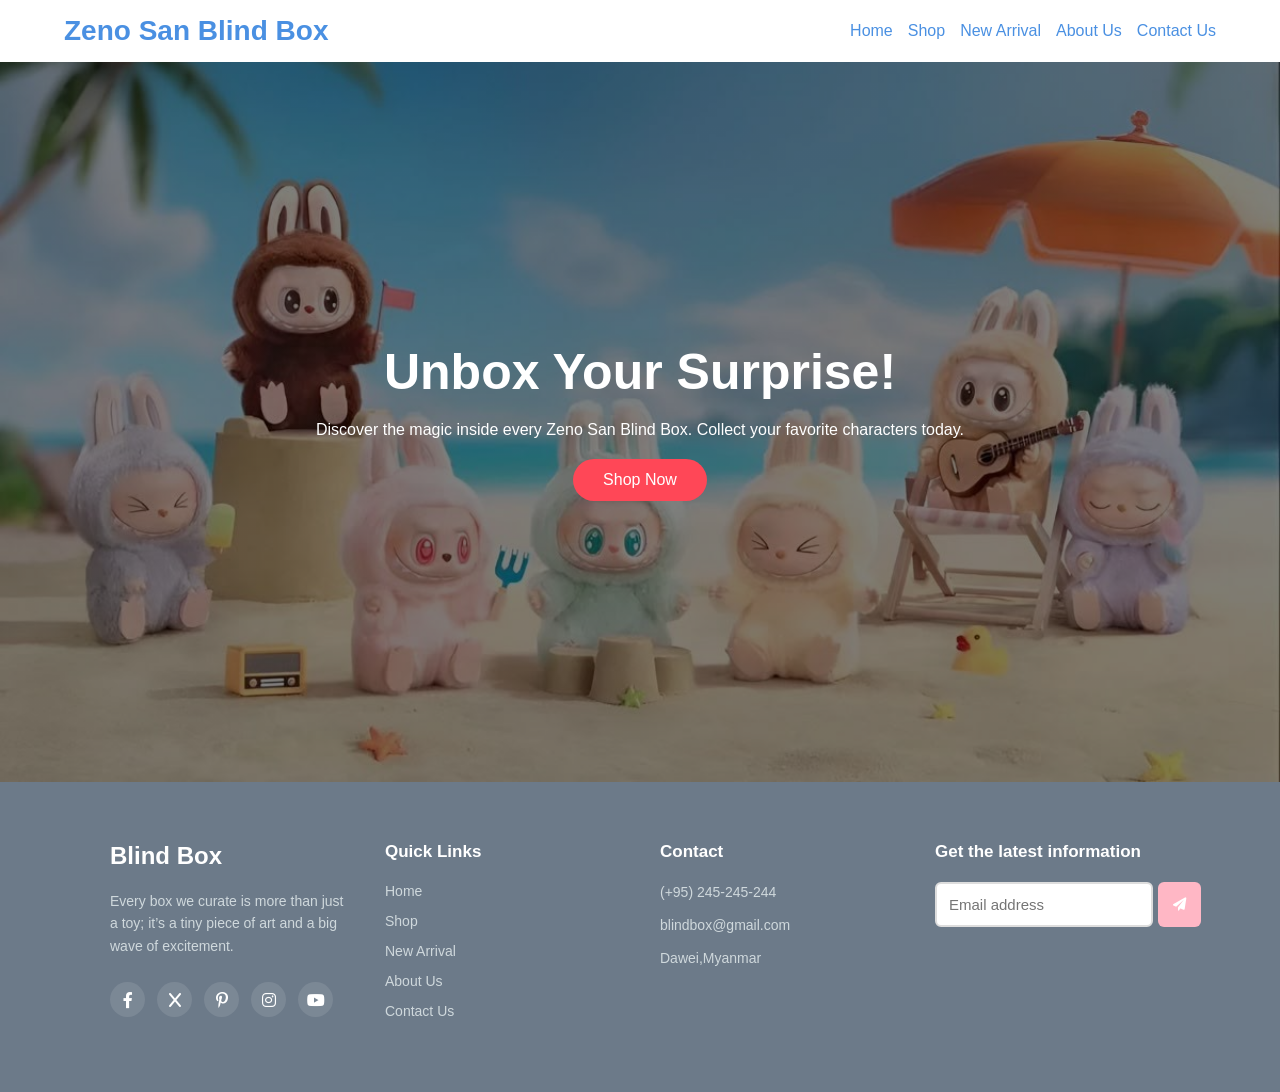
<file: index.html>
<!DOCTYPE html>
<html lang="en">
<head>
    <meta charset="UTF-8">
    <meta name="viewport" content="width=device-width, initial-scale=1.0">
    <meta name="description" content="Unbox the mystery with Zeno San Blind Boxes! Discover exclusive, high-quality designer toys and rare chase figures. Will you find the secret edition today?">

<meta name="keywords" content="Zeno San, Blind Box, Designer Toys, Art Toys, Mystery Box, Unboxing, Collectible Figures">
    <title>Blind Box | Home</title>
    <link rel="stylesheet" href="style.css">
    <link rel="icon" href="./image/car logo.png">
     <link rel="stylesheet" href="https://cdnjs.cloudflare.com/ajax/libs/font-awesome/6.0.0/css/all.min.css">
</head>
<body>
    <header>
          <div class="logo">Zeno San <span>Blind Box</span></div>
        <nav>
            <a href="index.html">Home</a>
            <a href="shop.html">Shop</a>
            <a href="new-arrival.html">New Arrival</a>
            <a href="about.html">About Us</a>
            <a href="contact.html">Contact Us</a>
        </nav>
    </header>
<section class="hero">
        <div class="hero-content">
            <h1>Unbox Your Surprise!</h1>
            <p>Discover the magic inside every Zeno San Blind Box. Collect your favorite characters today.</p>
            <a href="shop.html" class="btn">Shop Now</a>
        </div>
    </section>

   
    <footer id="footer">
    <div class="footer-container">
        <div class="footer-col brand-col">
            <div class="footer-logo">
                <span class="logo-text">Blind Box</span>
            </div>
            <p class="brand-desc">
                Every box we curate is more than just a toy; it’s a tiny piece of art and a big wave of excitement.
            </p>
            <div class="social-links">
              <a href="https://www.facebook.com/"><i class="fab fa-facebook-f"></i></a>
                <a href="https://x.com/?lang=en-sg"><i class="fab fa-x"></i></a>
                <a href="https://www.pinterest.com/"><i class="fab fa-pinterest-p"></i></a>
                <a href="http://instagram.com/"><i class="fab fa-instagram"></i></a>
                <a href="https://www.youtube.com/"><i class="fab fa-youtube"></i></a>
            </div>
        </div>

        <div class="footer-col">
            <h4>Quick Links</h4>
            <ul>
            <li><a href="index.html">Home</a></li>
            <li><a href="shop.html">Shop</a></li>
            <li><a href="new-arrival.html">New Arrival</a></li>
            <li><a href="about.html">About Us</a></li>
            <li><a href="contact.html">Contact Us</a></li>
            </ul>
        </div>

        <div class="footer-col">
            <h4>Contact</h4>
            <ul class="contact-info">
                <li>(+95) 245-245-244</li>
                <li>blindbox@gmail.com</li>
                <li>Dawei,Myanmar</li>
            </ul>
        </div>

        <div class="footer-col">
            <h4>Get the latest information</h4>
           
                <form action="#confirm-box4" class="confirm-box4-noti newsletter-form">
                <input type="email" placeholder="Email address" required>
                <button type="submit" class="order-btn4"><i class="fas fa-paper-plane"></i></button>
                  </form>
           
            </div>
    </div>
     </footer>


    
    <div id="confirm-box4" class="modal-overlay4">
    <div class="modal-content4">
        <h3>Message Received!</h3>
        <p>Thank you for choosing Zeno San Blind Box.</p>
        <a href="#" class="close-btn4">OK</a>
    </div>
</div>
</body>
</html>
</file>
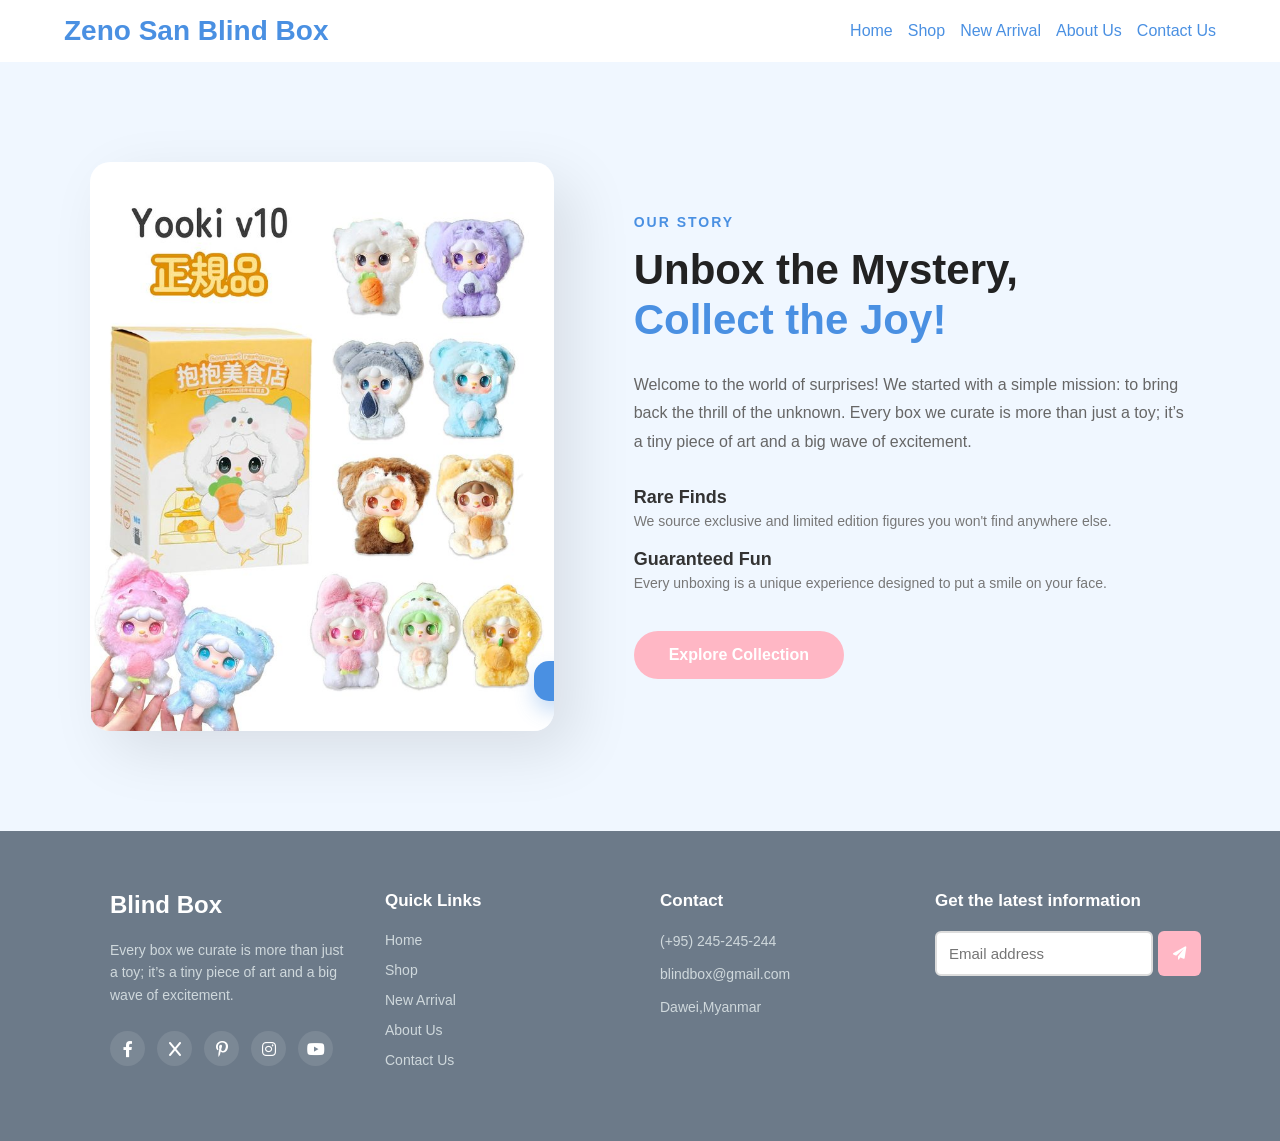
<file: about.html>
<!DOCTYPE html>
<html lang="en">
<head>
    <meta charset="UTF-8">
    <meta name="viewport" content="width=device-width, initial-scale=1.0">
    <meta name="description" content="Unbox the mystery with Zeno San Blind Boxes! Discover exclusive, high-quality designer toys and rare chase figures. Will you find the secret edition today?">

<meta name="keywords" content="Zeno San, Blind Box, Designer Toys, Art Toys, Mystery Box, Unboxing, Collectible Figures">
    <title>Blind Box | Home</title>
    <link rel="stylesheet" href="style.css">
    <link rel="icon" href="./image/car logo.png">
     <link rel="stylesheet" href="https://cdnjs.cloudflare.com/ajax/libs/font-awesome/6.0.0/css/all.min.css">
</head>
<body>
    <header>
          <div class="logo">Zeno San <span>Blind Box</span></div>
        <nav>
            <a href="index.html">Home</a>
            <a href="shop.html">Shop</a>
            <a href="new-arrival.html">New Arrival</a>
            <a href="about.html">About Us</a>
            <a href="contact.html">Contact Us</a>
        </nav>
    </header>
   
<section id="about">
    <div class="about-container">
        <div class="about-image">
            <div class="image-wrapper">
                <img src="Yooki v10 photo.jpg" alt="Blind Box Collection">
                <div class="experience-badge">
                </div>
            </div>
        </div>

        <div class="about-content">
            <p class="about-subtitle">OUR STORY</p>
            <h2>Unbox the Mystery, <br><span>Collect the Joy!</span></h2>
            
            <p class="about-description">
                Welcome to the world of surprises! We started with a simple mission: to bring back the thrill of the unknown. Every box we curate is more than just a toy; it’s a tiny piece of art and a big wave of excitement.
            </p>

            <div class="about-features">
                <div class="feature-item">
                    <div class="feature-text">
                        <h4>Rare Finds</h4>
                        <p>We source exclusive and limited edition figures you won't find anywhere else.</p>
                    </div>
                </div>
                <div class="feature-item">
                    <div class="feature-text">
                        <h4>Guaranteed Fun</h4>
                        <p>Every unboxing is a unique experience designed to put a smile on your face.</p>
                    </div>
                </div>
            </div>

            <a href="shop.html" class="about-btn">Explore Collection</a>
        </div>
    </div>
</section>

  <footer id="footer">
    <div class="footer-container">
        <div class="footer-col brand-col">
            <div class="footer-logo">
                <span class="logo-text">Blind Box</span>
            </div>
            <p class="brand-desc">
                Every box we curate is more than just a toy; it’s a tiny piece of art and a big wave of excitement.
            </p>
            <div class="social-links">
              <a href="https://www.facebook.com/"><i class="fab fa-facebook-f"></i></a>
                <a href="https://x.com/?lang=en-sg"><i class="fab fa-x"></i></a>
                <a href="https://www.pinterest.com/"><i class="fab fa-pinterest-p"></i></a>
                <a href="http://instagram.com/"><i class="fab fa-instagram"></i></a>
                <a href="https://www.youtube.com/"><i class="fab fa-youtube"></i></a>
            </div>
        </div>

        <div class="footer-col">
            <h4>Quick Links</h4>
            <ul>
            <li><a href="index.html">Home</a></li>
            <li><a href="shop.html">Shop</a></li>
            <li><a href="new-arrival.html">New Arrival</a></li>
            <li><a href="about.html">About Us</a></li>
            <li><a href="contact.html">Contact Us</a></li>
            </ul>
        </div>

        <div class="footer-col">
            <h4>Contact</h4>
            <ul class="contact-info">
                <li>(+95) 245-245-244</li>
                <li>blindbox@gmail.com</li>
                <li>Dawei,Myanmar</li>
            </ul>
        </div>

        <div class="footer-col">
            <h4>Get the latest information</h4>
           
                <form action="#confirm-box4" class="confirm-box4-noti newsletter-form">
                <input type="email" placeholder="Email address" required>
                <button type="submit" class="order-btn4"><i class="fas fa-paper-plane"></i></button>
                  </form>
           
            </div>
    </div>
     </footer>


    
    <div id="confirm-box4" class="modal-overlay4">
    <div class="modal-content4">
        <h3>Message Received!</h3>
        <p>Thank you for choosing Zeno San Blind Box.</p>
        <a href="#" class="close-btn4">OK</a>
    </div>
</div>
</body>
</html>
</file>
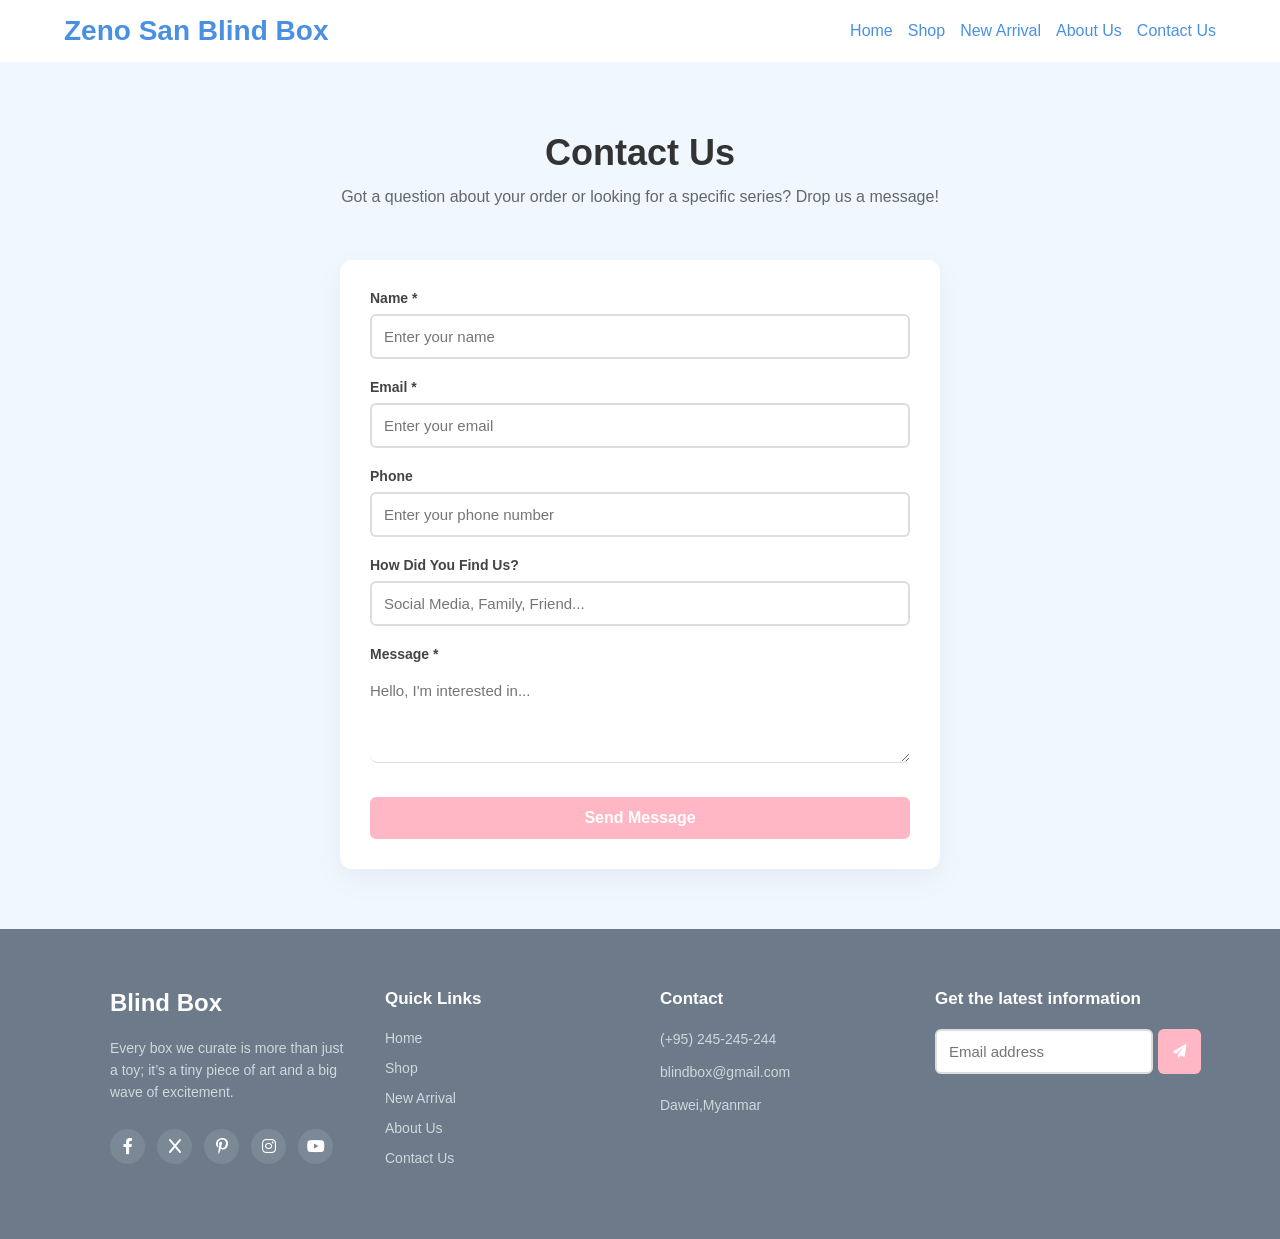
<file: contact.html>
<!DOCTYPE html>
<html lang="en">
<head>
    <meta charset="UTF-8">
    <meta name="viewport" content="width=device-width, initial-scale=1.0">
    <meta name="description" content="Unbox the mystery with Zeno San Blind Boxes! Discover exclusive, high-quality designer toys and rare chase figures. Will you find the secret edition today?">

<meta name="keywords" content="Zeno San, Blind Box, Designer Toys, Art Toys, Mystery Box, Unboxing, Collectible Figures">
    <title>Blind Box | Home</title>
    <link rel="stylesheet" href="style.css">
    <link rel="icon" href="./image/car logo.png">
     <link rel="stylesheet" href="https://cdnjs.cloudflare.com/ajax/libs/font-awesome/6.0.0/css/all.min.css">
</head>
<body>
    <header>
          <div class="logo">Zeno San <span>Blind Box</span></div>
        <nav>
            <a href="index.html">Home</a>
            <a href="shop.html">Shop</a>
            <a href="new-arrival.html">New Arrival</a>
            <a href="about.html">About Us</a>
            <a href="contact.html">Contact Us</a>
        </nav>
    </header>

    <section id="contact">
    <div class="contact-container">
        <div class="contact-header">
            <h1>Contact Us</h1>
            <p class="description">Got a question about your order or looking for a specific series? Drop us a message!</p>
        </div>

        <div class="contact-content">
           
            <div class="contact-form-card">
        <form action="#confirm-box1" class="confirm-box1-noti" >
               
                    <div class="form-group">
                        <label>Name *</label>
                        <input type="text" placeholder="Enter your name" required>
                    </div>
                    <div class="form-group">
                        <label>Email *</label>
                        <input type="email" placeholder="Enter your email" required>
                    </div>
                    <div class="form-group">
                        <label>Phone</label>
                        <input type="tel" placeholder="Enter your phone number">
                    </div>
                    <div class="form-group">
                        <label>How Did You Find Us?</label>
                        <input type="text" placeholder="Social Media, Family, Friend...">
                    </div>
                    <div class="form-group">
                        <label>Message *</label>
                        <textarea placeholder="Hello, I'm interested in..." rows="4" required></textarea>
                    </div>
                    <button type="submit" class="order-btn1">Send Message</button>
                </form>
            </div>
        </div>
    </div>
</section>
 <div id="confirm-box1" class="modal-overlay1">
    <div class="modal-content1">
        <h3>Message Received!</h3>
        <p>Thank you for choosing Zeno San Blind Box.</p>
        <a href="#" class="close-btn1">OK</a>
    </div>
</div>

    <footer id="footer">
    <div class="footer-container">
        <div class="footer-col brand-col">
            <div class="footer-logo">
                <span class="logo-text">Blind Box</span>
            </div>
            <p class="brand-desc">
                Every box we curate is more than just a toy; it’s a tiny piece of art and a big wave of excitement.
            </p>
            <div class="social-links">
              <a href="https://www.facebook.com/"><i class="fab fa-facebook-f"></i></a>
                <a href="https://x.com/?lang=en-sg"><i class="fab fa-x"></i></a>
                <a href="https://www.pinterest.com/"><i class="fab fa-pinterest-p"></i></a>
                <a href="http://instagram.com/"><i class="fab fa-instagram"></i></a>
                <a href="https://www.youtube.com/"><i class="fab fa-youtube"></i></a>
            </div>
        </div>

        <div class="footer-col">
            <h4>Quick Links</h4>
            <ul>
            <li><a href="index.html">Home</a></li>
            <li><a href="shop.html">Shop</a></li>
            <li><a href="new-arrival.html">New Arrival</a></li>
            <li><a href="about.html">About Us</a></li>
            <li><a href="contact.html">Contact Us</a></li>
            </ul>
        </div>

        <div class="footer-col">
            <h4>Contact</h4>
            <ul class="contact-info">
                <li>(+95) 245-245-244</li>
                <li>blindbox@gmail.com</li>
                <li>Dawei,Myanmar</li>
            </ul>
        </div>

        <div class="footer-col">
            <h4>Get the latest information</h4>
           
                <form action="#confirm-box4" class="confirm-box4-noti newsletter-form">
                <input type="email" placeholder="Email address" required>
                <button type="submit" class="order-btn4"><i class="fas fa-paper-plane"></i></button>
                  </form>
           
            </div>
    </div>
     </footer>


    
    <div id="confirm-box4" class="modal-overlay4">
    <div class="modal-content4">
        <h3>Message Received!</h3>
        <p>Thank you for choosing Zeno San Blind Box.</p>
        <a href="#" class="close-btn4">OK</a>
    </div>
</div>
</body>
</html>
</file>
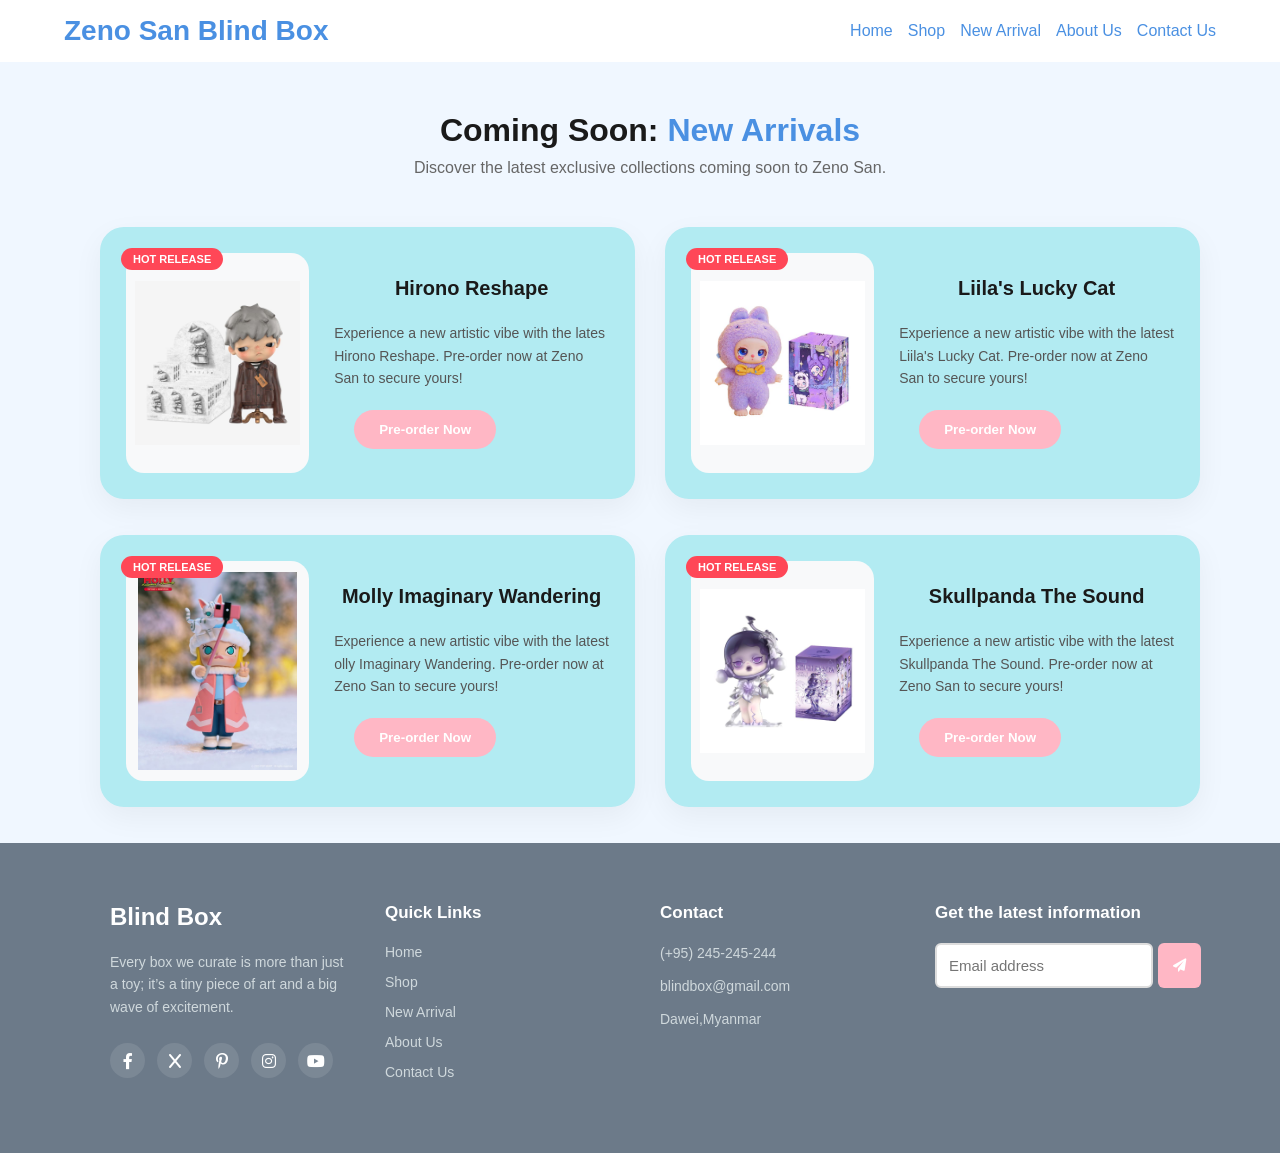
<file: new-arrival.html>
<!DOCTYPE html>
<html lang="en">
<head>
    <meta charset="UTF-8">
    <meta name="viewport" content="width=device-width, initial-scale=1.0">
    <meta name="description" content="Unbox the mystery with Zeno San Blind Boxes! Discover exclusive, high-quality designer toys and rare chase figures. Will you find the secret edition today?">

<meta name="keywords" content="Zeno San, Blind Box, Designer Toys, Art Toys, Mystery Box, Unboxing, Collectible Figures">
    <title>Blind Box | Home</title>
    <link rel="stylesheet" href="style.css">
    <link rel="icon" href="./image/car logo.png">
     <link rel="stylesheet" href="https://cdnjs.cloudflare.com/ajax/libs/font-awesome/6.0.0/css/all.min.css">
</head>
<body>
    <header>
          <div class="logo">Zeno San <span>Blind Box</span></div>
        <nav>
            <a href="index.html">Home</a>
            <a href="shop.html">Shop</a>
            <a href="new-arrival.html">New Arrival</a>
            <a href="about.html">About Us</a>
            <a href="contact.html">Contact Us</a>
        </nav>
    </header>

<section class="arrival-section">
        <div class="new-container">
            <div class="header1">
                <h2>Coming Soon: <span>New Arrivals</span></h2>
                <p>Discover the latest exclusive collections coming soon to Zeno San.</p>
            </div>

            <div class="card-grid">
                <div class="arrival-card">
                    <div class="badge">HOT RELEASE</div>
                    <div class="img-box">
                        <img src="Hirono - Reshape Series.jpg" alt="Skullpanda">
                    </div>
                    <div class="content">
                        <h3>Hirono Reshape</h3>
                        <p>Experience a new artistic vibe with the lates Hirono Reshape. Pre-order now at Zeno San to secure yours!</p>
                       <a href="pre-order.html"> <button class="pre-order-btn">Pre-order Now</button></a>
                    </div>
                </div>

                <div class="arrival-card">
                    <div class="badge">HOT RELEASE</div>
                    <div class="img-box">
                        <img src="Liila's Lucky Cat Series.webp" alt="Skullpanda">
                    </div>
                    <div class="content">
                        <h3>Liila's Lucky Cat</h3>
                        <p>Experience a new artistic vibe with the latest Liila's Lucky Cat. Pre-order now at Zeno San to secure yours!</p>
                        <a href="pre-order.html"><button class="pre-order-btn">Pre-order Now</button></a>
                    </div>
                </div>
            </div>

            <br><br>

            <div class="card-grid">
                <div class="arrival-card">
                    <div class="badge">HOT RELEASE</div>
                    <div class="img-box">
                        <img src="Molly - Imaginary Wandering Series.jpg" alt="Skullpanda">
                    </div>
                    <div class="content">
                        <h3>Molly Imaginary Wandering</h3>
                        <p>Experience a new artistic vibe with the latest olly Imaginary Wandering. Pre-order now at Zeno San to secure yours!</p>
                        <a href="pre-order.html"><button class="pre-order-btn">Pre-order Now</button></a>
                    </div>
                </div>

                <div class="arrival-card">
                    <div class="badge">HOT RELEASE</div>
                    <div class="img-box">
                        <img src="Skullpanda - The Sound Series.jpg" alt="Skullpanda">
                    </div>
                    <div class="content">
                        <h3>Skullpanda The Sound</h3>
                        <p>Experience a new artistic vibe with the latest Skullpanda The Sound. Pre-order now at Zeno San to secure yours!</p>
                        <a href="pre-order.html"><button class="pre-order-btn">Pre-order Now</button></a>
                    </div>
                </div>
            </div>
        </div>
    </section>
    <br><br>


    <footer id="footer">
    <div class="footer-container">
        <div class="footer-col brand-col">
            <div class="footer-logo">
                <span class="logo-text">Blind Box</span>
            </div>
            <p class="brand-desc">
                Every box we curate is more than just a toy; it’s a tiny piece of art and a big wave of excitement.
            </p>
            <div class="social-links">
              <a href="https://www.facebook.com/"><i class="fab fa-facebook-f"></i></a>
                <a href="https://x.com/?lang=en-sg"><i class="fab fa-x"></i></a>
                <a href="https://www.pinterest.com/"><i class="fab fa-pinterest-p"></i></a>
                <a href="http://instagram.com/"><i class="fab fa-instagram"></i></a>
                <a href="https://www.youtube.com/"><i class="fab fa-youtube"></i></a>
            </div>
        </div>

        <div class="footer-col">
            <h4>Quick Links</h4>
            <ul>
            <li><a href="index.html">Home</a></li>
            <li><a href="shop.html">Shop</a></li>
            <li><a href="new-arrival.html">New Arrival</a></li>
            <li><a href="about.html">About Us</a></li>
            <li><a href="contact.html">Contact Us</a></li>
            </ul>
        </div>

        <div class="footer-col">
            <h4>Contact</h4>
            <ul class="contact-info">
                <li>(+95) 245-245-244</li>
                <li>blindbox@gmail.com</li>
                <li>Dawei,Myanmar</li>
            </ul>
        </div>

        <div class="footer-col">
            <h4>Get the latest information</h4>
           
                <form action="#confirm-box4" class="confirm-box4-noti newsletter-form">
                <input type="email" placeholder="Email address" required>
                <button type="submit" class="order-btn4"><i class="fas fa-paper-plane"></i></button>
                  </form>
           
            </div>
    </div>
     </footer>


    
    <div id="confirm-box4" class="modal-overlay4">
    <div class="modal-content4">
        <h3>Message Received!</h3>
        <p>Thank you for choosing Zeno San Blind Box.</p>
        <a href="#" class="close-btn4">OK</a>
    </div>
</div>
</body>
</html>
</file>
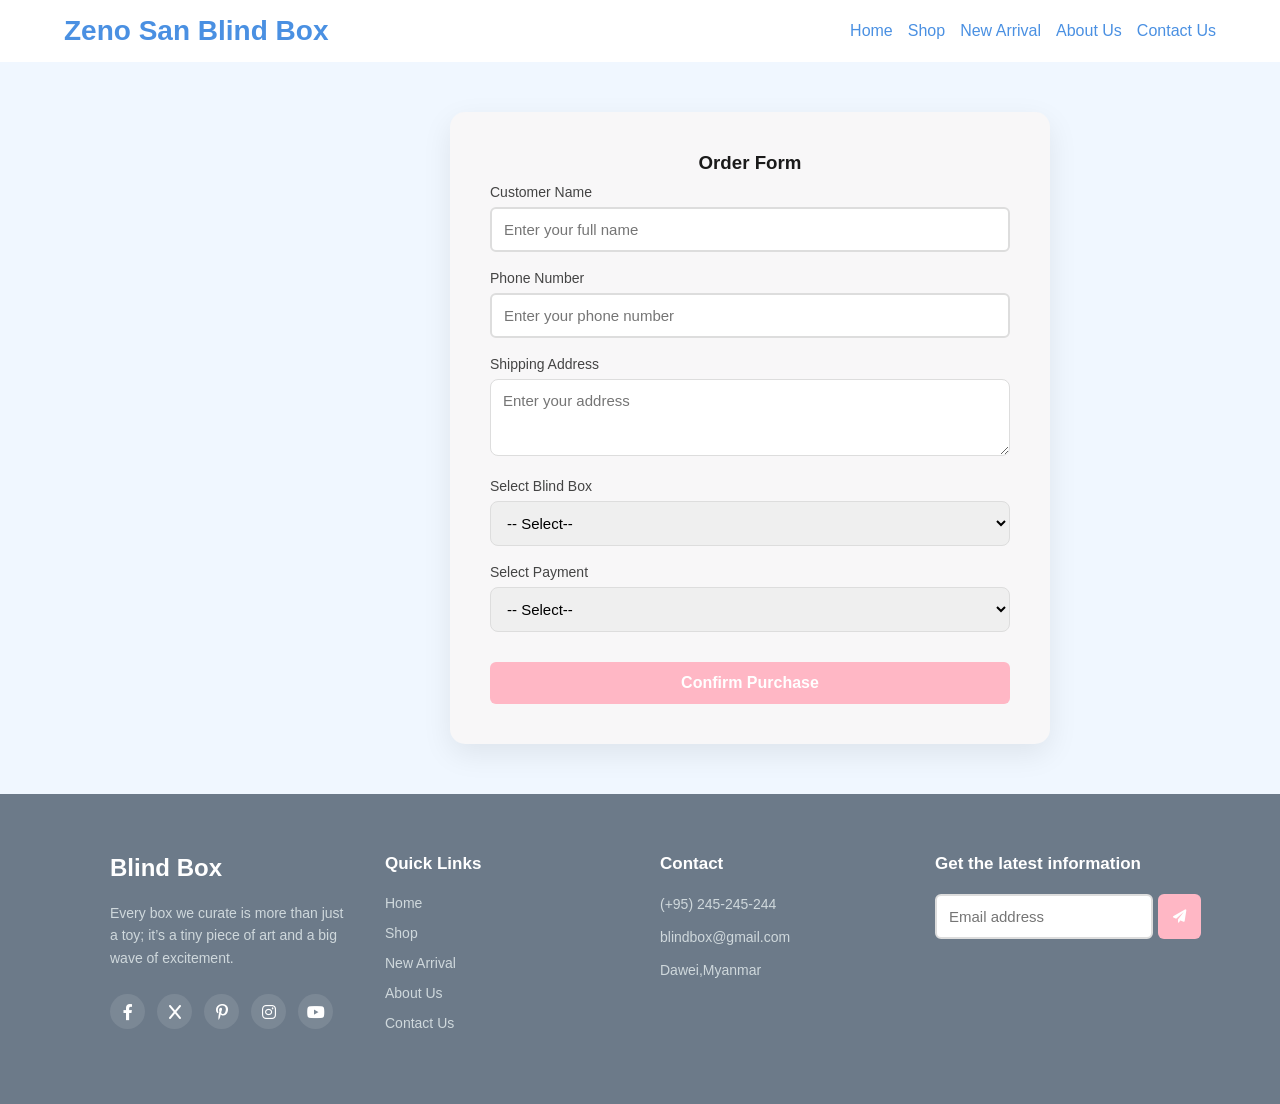
<file: order.html>
<!DOCTYPE html>
<html lang="en">
<head>
    <meta charset="UTF-8">
    <meta name="viewport" content="width=device-width, initial-scale=1.0">
    <meta name="description" content="Unbox the mystery with Zeno San Blind Boxes! Discover exclusive, high-quality designer toys and rare chase figures. Will you find the secret edition today?">

<meta name="keywords" content="Zeno San, Blind Box, Designer Toys, Art Toys, Mystery Box, Unboxing, Collectible Figures">
    <title>Blind Box | Home</title>
    <link rel="stylesheet" href="style.css">
    <link rel="icon" href="./image/car logo.png">
     <link rel="stylesheet" href="https://cdnjs.cloudflare.com/ajax/libs/font-awesome/6.0.0/css/all.min.css">
</head>
<body>
    <header>
          <div class="logo">Zeno San <span>Blind Box</span></div>
        <nav>
            <a href="index.html">Home</a>
            <a href="shop.html">Shop</a>
            <a href="new-arrival.html">New Arrival</a>
            <a href="about.html">About Us</a>
            <a href="contact.html">Contact Us</a>
        </nav>
    </header>

    <div class="order-container1">
        <form action="#confirm-box3" class="confirm-box3-noti" >
            <h3>Order Form</h3>
            
            
            <div class="form-group1">
                <div class="form-group1">
                <label for="fullname">Customer Name</label>
                <input type="text" id="fullname" placeholder="Enter your full name" required>
            </div>

                <div class="form-group1">
                    <label for="phone1">Phone Number</label>
                    <input type="tel" id="phone1" placeholder="Enter your phone number" required>
                </div>
    
            

            <div class="form-group1">
                <label for="address">Shipping Address</label>
                <textarea id="address" rows="3" placeholder="Enter your address" required></textarea>
            </div>
                <label for="model">Select Blind Box</label>
                <select id="model" required>
                    <option value="">-- Select--</option>
                    <option>Sanrio Flower Fairy</option>
                    <option>Sanrio Steam Punk</option>
                    <option>Sanrio Sweet Treats</option>
                    <option >Sanrio Vacation</option>
                    <option >Have a Seat Vinyl Plush</option>
                    <option >Tasty Macarons Vinyl Face</option>
                    <option >The Monsters Constellation</option>
                    <option >The Monsters Fall Wildberry</option>
                    <option >Dimoo Animal Kingdom</option>
                    <option >Dimoo Aquarium</option>
                    <option >Dimoo Forest Night</option>
                    <option >Dimoo Jurassic World</option>
                    <option >Crybaby Crying Express</option>
                    <option >Crybaby Lonely Christmas</option>
                    <option >Crybaby Monster Tears</option>
                    <option >Crybaby × Powerpuff Girls</option>
                    <option >Sweet Bean 24 Solar Terms</option>
                    <option >Sweet Bean Akihabara</option>
                    <option >Sweet Bean Animal Babies</option>
                    <option >Sweet Bean Supermarket</option>
                    <option >Nanci Chinese Poetry</option>
                    <option >Nanci Dreamland</option>
                    <option >Nanci Secret Garden</option>
                    <option >Nanci Teatime</option>
                    <option >Pucky Balloon Babies</option>
                    <option >Pucky Flying Babies</option>
                    <option >Pucky Sleeping Fairies</option>
                    <option >Pucky Space Babies</option>
                    <option >SpongeBob Art Gallery</option>
                    <option >SpongeBob Food World</option>
                    <option >SpongeBob Life in Bikini Bottom</option>
                    <option >SpongeBob Space</option>
                </select>
            </div>

           <label for="model">Select Payment</label>
                <select id="model" required>
                    <option value="">-- Select--</option>
                    <option>Cash on delivery</option>
                    <option>KPay</option>
                    <option>Wave Pay</option>
                    <option>AYA Pay</option>
                    </select>
                
            


            <button for="confirm-box3" class="order-btn3">Confirm Purchase</button>
        </form>
    </div>

   
 <div id="confirm-box3" class="modal-overlay3">
    <div class="modal-content3">
        <h3>Order Received</h3>
        <p>Thank you for choosing Zeno San Blind Box.</p>
        <a href="#" class="close-btn3">OK</a>
    </div>
</div>


    <footer id="footer">
    <div class="footer-container">
        <div class="footer-col brand-col">
            <div class="footer-logo">
                <span class="logo-text">Blind Box</span>
            </div>
            <p class="brand-desc">
                Every box we curate is more than just a toy; it’s a tiny piece of art and a big wave of excitement.
            </p>
            <div class="social-links">
              <a href="https://www.facebook.com/"><i class="fab fa-facebook-f"></i></a>
                <a href="https://x.com/?lang=en-sg"><i class="fab fa-x"></i></a>
                <a href="https://www.pinterest.com/"><i class="fab fa-pinterest-p"></i></a>
                <a href="http://instagram.com/"><i class="fab fa-instagram"></i></a>
                <a href="https://www.youtube.com/"><i class="fab fa-youtube"></i></a>
            </div>
        </div>

        <div class="footer-col">
            <h4>Quick Links</h4>
            <ul>
            <li><a href="index.html">Home</a></li>
            <li><a href="shop.html">Shop</a></li>
            <li><a href="new-arrival.html">New Arrival</a></li>
            <li><a href="about.html">About Us</a></li>
            <li><a href="contact.html">Contact Us</a></li>
            </ul>
        </div>

        <div class="footer-col">
            <h4>Contact</h4>
            <ul class="contact-info">
                <li>(+95) 245-245-244</li>
                <li>blindbox@gmail.com</li>
                <li>Dawei,Myanmar</li>
            </ul>
        </div>

       <div class="footer-col">
            <h4>Get the latest information</h4>
           
                <form action="#confirm-box4" class="confirm-box4-noti newsletter-form">
                <input type="email" placeholder="Email address" required>
                <button type="submit" class="order-btn4"><i class="fas fa-paper-plane"></i></button>
                  </form>
           
            </div>
    </div>
     </footer>


    
    <div id="confirm-box4" class="modal-overlay4">
    <div class="modal-content4">
        <h3>Message Received!</h3>
        <p>Thank you for choosing Zeno San Blind Box.</p>
        <a href="#" class="close-btn4">OK</a>
    </div>
</div>
</body>
</html>
</file>
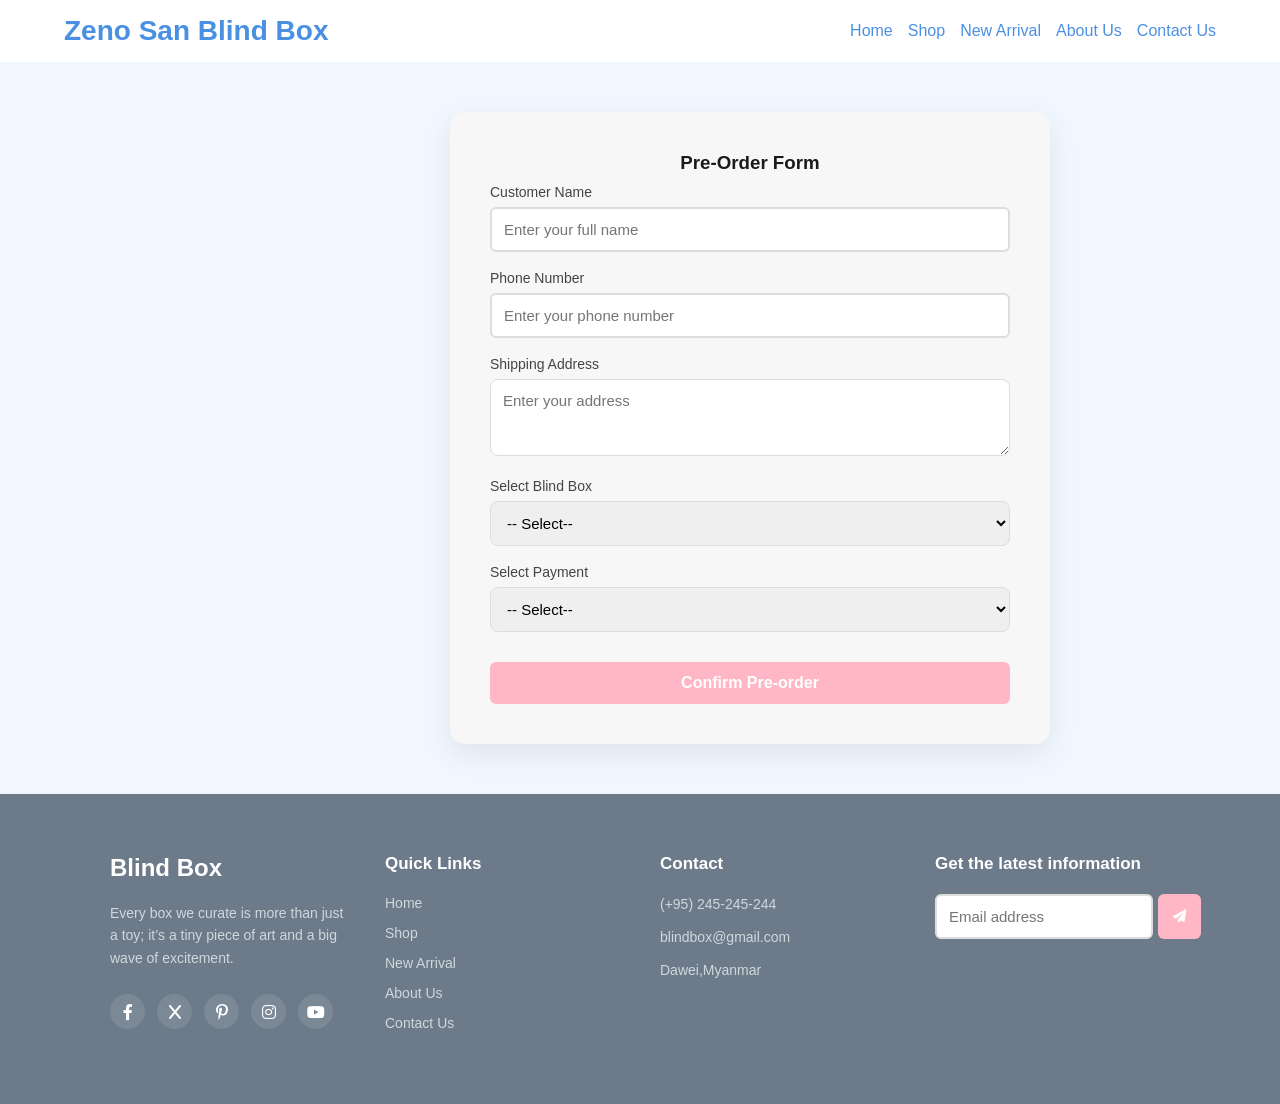
<file: pre-order.html>
<!DOCTYPE html>
<html lang="en">
<head>
    <meta charset="UTF-8">
    <meta name="viewport" content="width=device-width, initial-scale=1.0">
    <meta name="description" content="Unbox the mystery with Zeno San Blind Boxes! Discover exclusive, high-quality designer toys and rare chase figures. Will you find the secret edition today?">

<meta name="keywords" content="Zeno San, Blind Box, Designer Toys, Art Toys, Mystery Box, Unboxing, Collectible Figures">
    <title>Blind Box | Home</title>
    <link rel="stylesheet" href="style.css">
    <link rel="icon" href="./image/car logo.png">
     <link rel="stylesheet" href="https://cdnjs.cloudflare.com/ajax/libs/font-awesome/6.0.0/css/all.min.css">
</head>
<body>
    <header>
          <div class="logo">Zeno San <span>Blind Box</span></div>
        <nav>
            <a href="index.html">Home</a>
            <a href="shop.html">Shop</a>
            <a href="new-arrival.html">New Arrival</a>
            <a href="about.html">About Us</a>
            <a href="contact.html">Contact Us</a>
        </nav>
    </header>

    <div class="order-container1">
        <form action="#confirm-box3" class="confirm-box3-noti" >
            <h3>Pre-Order Form</h3>
      
            
            
            <div class="form-group1">
                <div class="form-group1">
                <label for="fullname">Customer Name</label>
                <input type="text" id="fullname" placeholder="Enter your full name" required>
            </div>

                <div class="form-group1">
                    <label for="phone1">Phone Number</label>
                    <input type="tel" id="phone1" placeholder="Enter your phone number" required>
                </div>
    
            

            <div class="form-group1">
                <label for="address">Shipping Address</label>
                <textarea id="address" rows="3" placeholder="Enter your address" required></textarea>
            </div>
                <label for="model">Select Blind Box</label>
                <select id="model" required>
                    <option value="">-- Select--</option>
                    <option>Hirono Reshape</option>
                    <option>Liila's Lucky Cat</option>
                    <option>Molly Imaginary Wandering</option>
                    <option >Skullpanda The Sound</option>
                </select>
            </div>

           <label for="model">Select Payment</label>
                <select id="model" required>
                    <option value="">-- Select--</option>
                    <option>Cash on delivery</option>
                    <option>Pre-paid</option>
                    <option>Half pre-paid</option>
                    </select>
                
            


            <button for="confirm-box3" class="order-btn3">Confirm Pre-order</button>
        </form>
    </div>

   
 <div id="confirm-box3" class="modal-overlay3">
    <div class="modal-content3">
        <h3>Pre-order Received</h3>
        <p>Thank you for choosing Zeno San Blind Box.<br>Waiting time 2 or 3 weeks.</p>
        <a href="#" class="close-btn3">OK</a>
    </div>
</div>


    <footer id="footer">
    <div class="footer-container">
        <div class="footer-col brand-col">
            <div class="footer-logo">
                <span class="logo-text">Blind Box</span>
            </div>
            <p class="brand-desc">
                Every box we curate is more than just a toy; it’s a tiny piece of art and a big wave of excitement.
            </p>
            <div class="social-links">
              <a href="https://www.facebook.com/"><i class="fab fa-facebook-f"></i></a>
                <a href="https://x.com/?lang=en-sg"><i class="fab fa-x"></i></a>
                <a href="https://www.pinterest.com/"><i class="fab fa-pinterest-p"></i></a>
                <a href="http://instagram.com/"><i class="fab fa-instagram"></i></a>
                <a href="https://www.youtube.com/"><i class="fab fa-youtube"></i></a>
            </div>
        </div>

        <div class="footer-col">
            <h4>Quick Links</h4>
            <ul>
            <li><a href="index.html">Home</a></li>
            <li><a href="shop.html">Shop</a></li>
            <li><a href="new-arrival.html">New Arrival</a></li>
            <li><a href="about.html">About Us</a></li>
            <li><a href="contact.html">Contact Us</a></li>
            </ul>
        </div>

        <div class="footer-col">
            <h4>Contact</h4>
            <ul class="contact-info">
                <li>(+95) 245-245-244</li>
                <li>blindbox@gmail.com</li>
                <li>Dawei,Myanmar</li>
            </ul>
        </div>

       <div class="footer-col">
            <h4>Get the latest information</h4>
           
                <form action="#confirm-box4" class="confirm-box4-noti newsletter-form">
                <input type="email" placeholder="Email address" required>
                <button type="submit" class="order-btn4"><i class="fas fa-paper-plane"></i></button>
                  </form>
           
            </div>
    </div>
     </footer>


    
    <div id="confirm-box4" class="modal-overlay4">
    <div class="modal-content4">
        <h3>Message Received!</h3>
        <p>Thank you for choosing Zeno San Blind Box.</p>
        <a href="#" class="close-btn4">OK</a>
    </div>
</div>
</body>
</html>
</file>
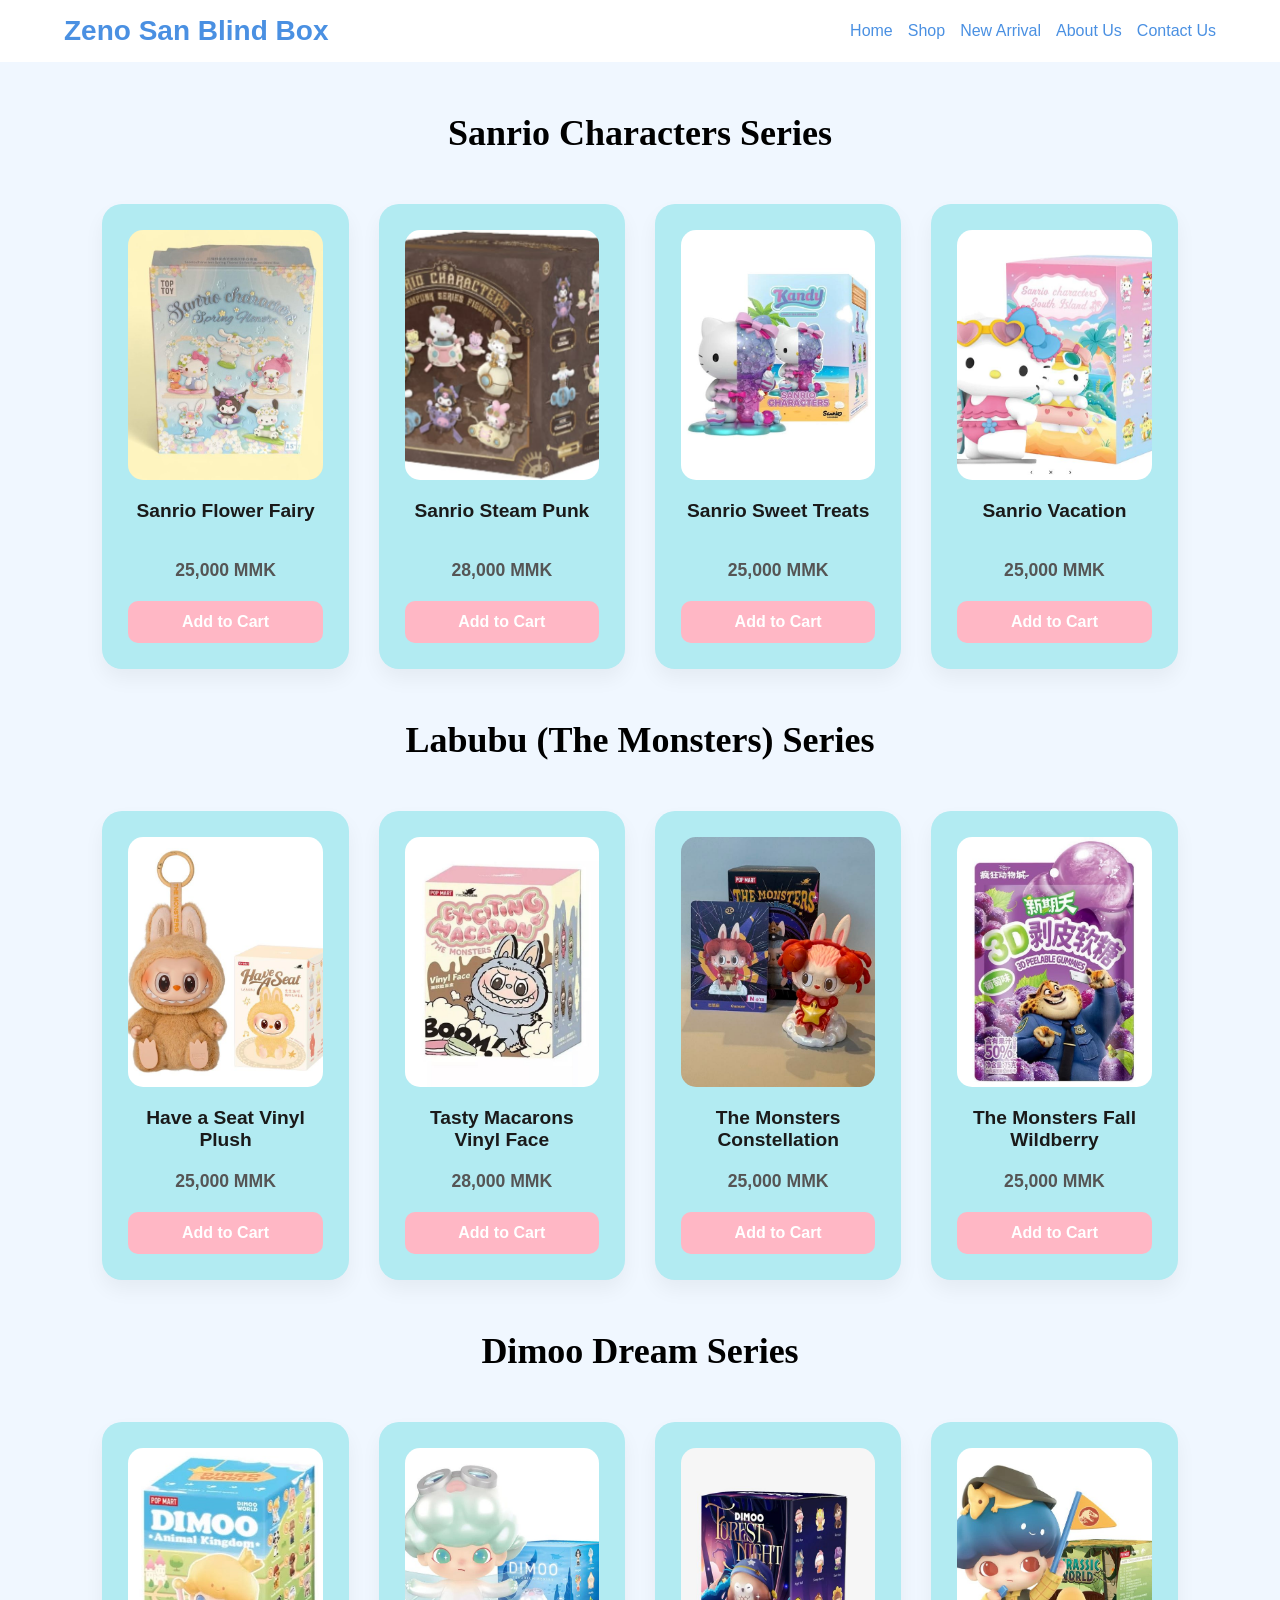
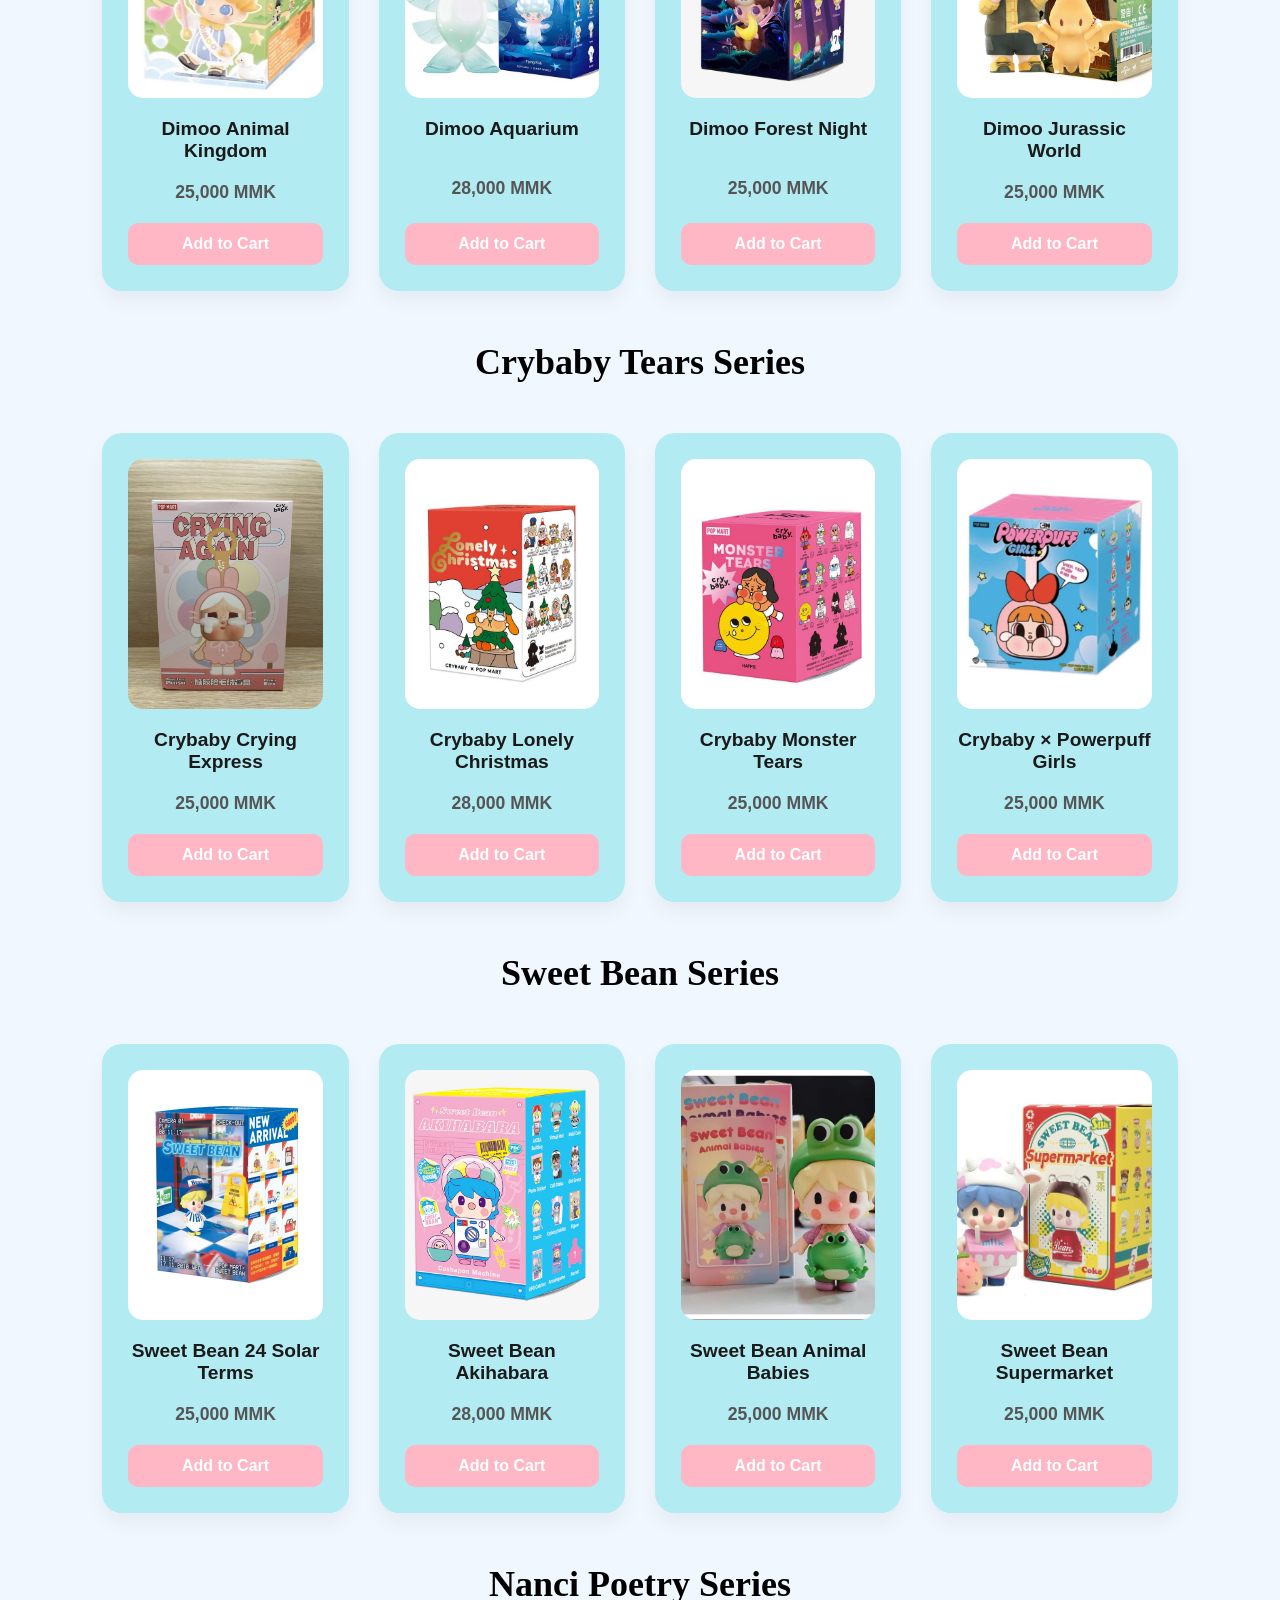
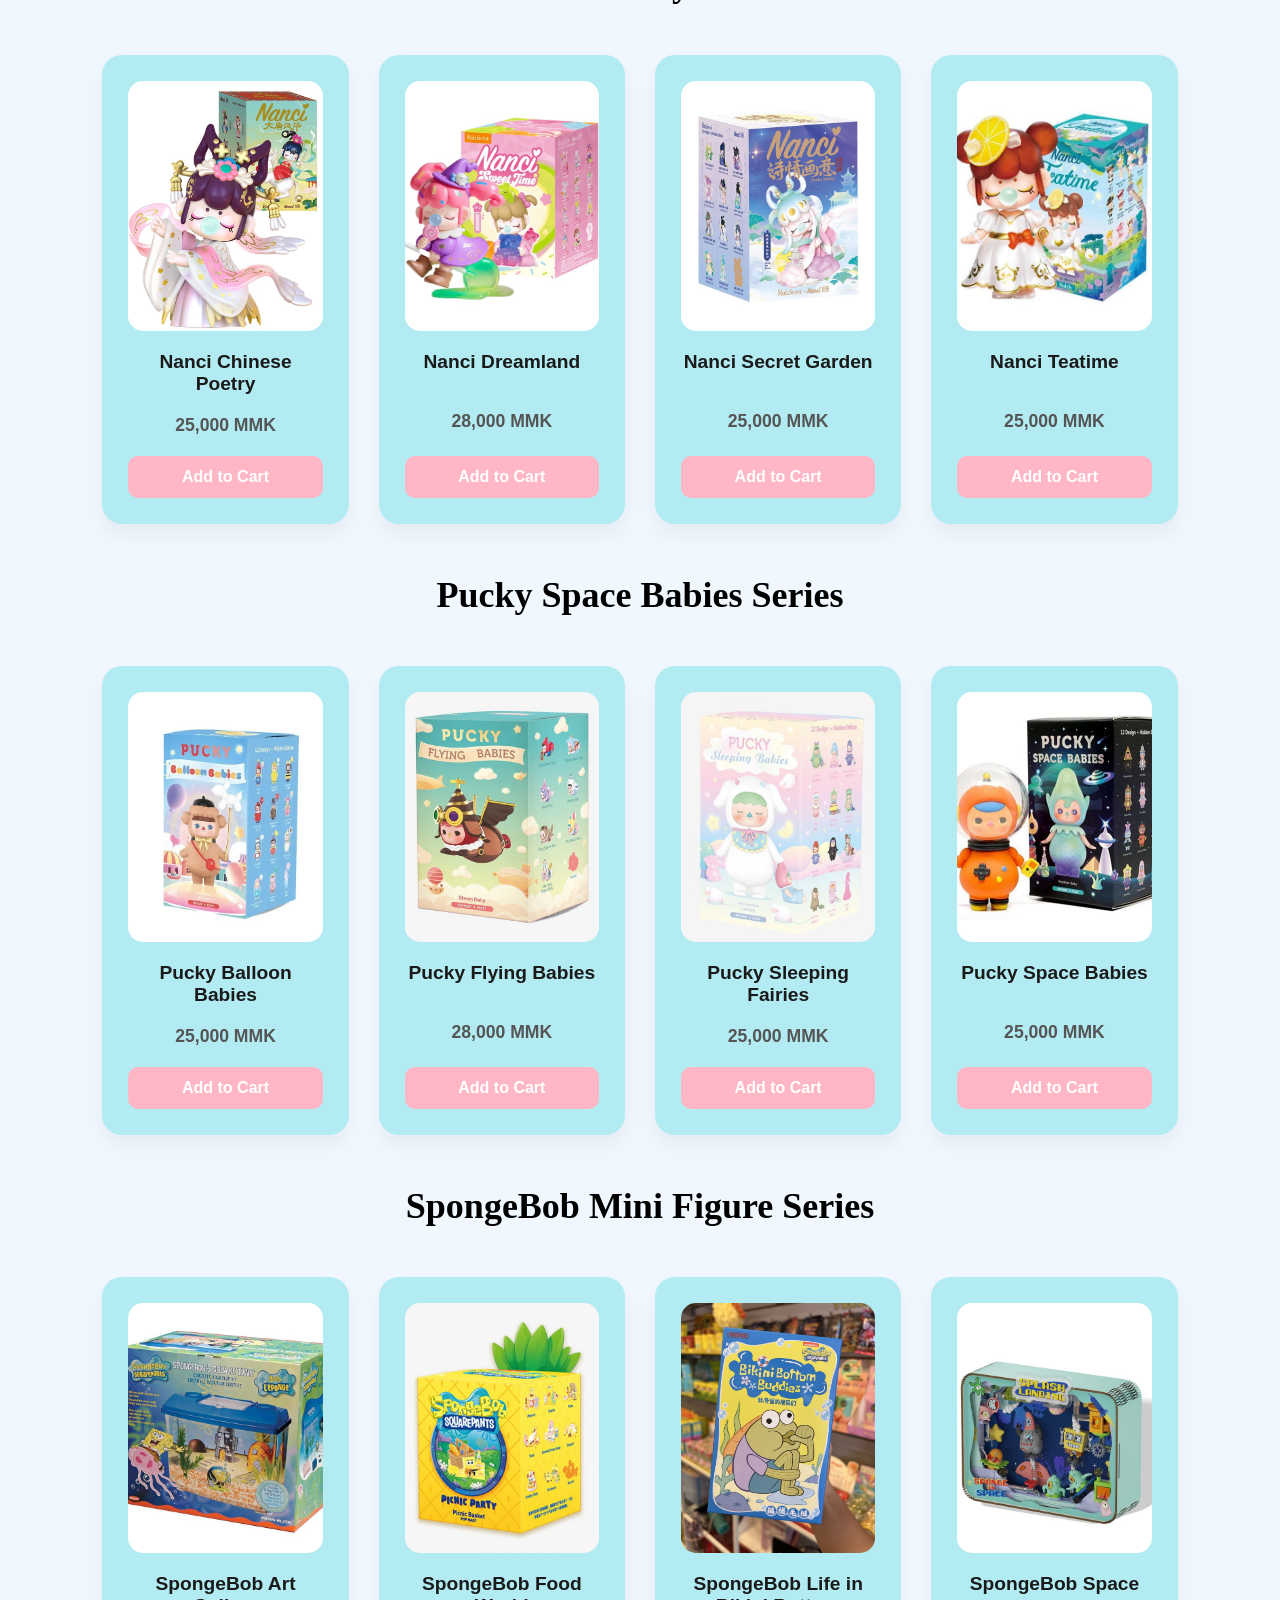
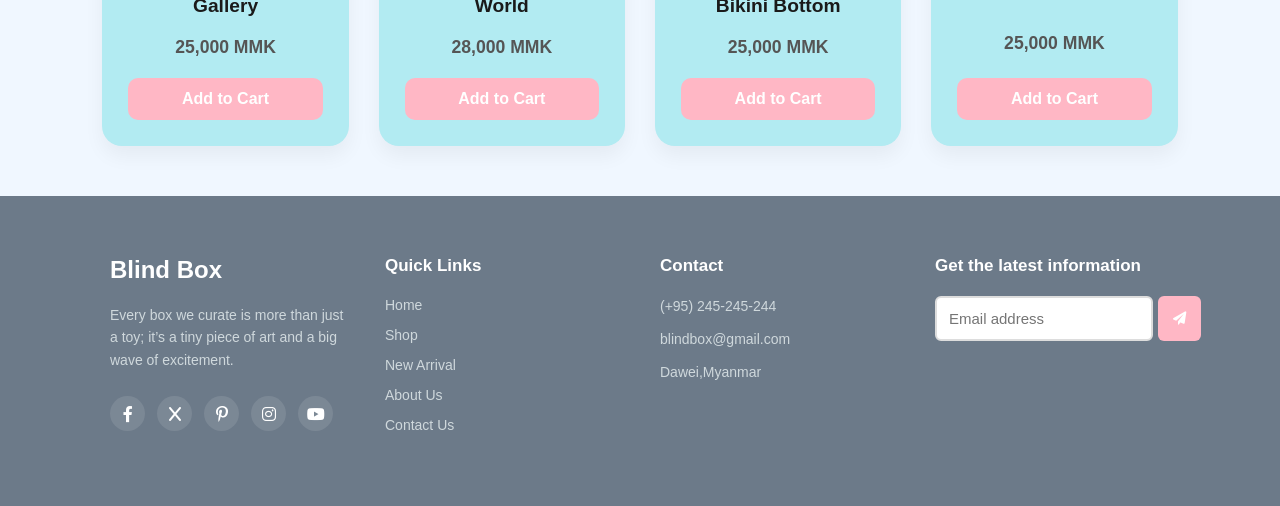
<file: shop.html>
<!DOCTYPE html>
<html lang="en">
<head>
    <meta charset="UTF-8">
    <meta name="description" content="Unbox the mystery with Zeno San Blind Boxes! Discover exclusive, high-quality designer toys and rare chase figures. Will you find the secret edition today?">

<meta name="keywords" content="Zeno San, Blind Box, Designer Toys, Art Toys, Mystery Box, Unboxing, Collectible Figures">
    <title>Blind Box | Home</title>
    <link rel="stylesheet" href="style.css">
    <link rel="icon" href="./image/car logo.png">
     <link rel="stylesheet" href="https://cdnjs.cloudflare.com/ajax/libs/font-awesome/6.0.0/css/all.min.css">
</head>
<body>
    <header>
          <div class="logo">Zeno San <span>Blind Box</span></div>
        <nav>
            <a href="index.html">Home</a>
            <a href="shop.html">Shop</a>
            <a href="new-arrival.html">New Arrival</a>
            <a href="about.html">About Us</a>
            <a href="contact.html">Contact Us</a>
        </nav>
    </header>
    <section id="shop" class="products">
        <h2 class="section-title">Sanrio Characters Series</h2>
        <div class="product-grid">
            <div class="product-card">
                <img src="Sanrio Flower Fairy Series.jpg" alt="Product 1">
                <h3>Sanrio Flower Fairy</h3>
                <p>25,000 MMK</p>
                <a href="order.html" class="add-to-cart-btn">Add to Cart</a>
            </div>
            <div class="product-card">
                <img src="Sanrio Steam Punk Series.jpg" alt="Product 2">
                <h3>Sanrio Steam Punk</h3>
                <p>28,000 MMK</p>
               <a href="order.html" class="add-to-cart-btn">Add to Cart</a>
            </div>
            <div class="product-card">
                <img src="Sanrio Sweet Treats Series.jpg" alt="Product 3">
                <h3>Sanrio Sweet Treats</h3>
                <p>25,000 MMK</p>
               <a href="order.html" class="add-to-cart-btn">Add to Cart</a>
            </div>

          <div class="product-card">
                <img src="Sanrio Vacation Series.jpg" alt="Product 3">
                <h3>Sanrio Vacation</h3>
                <p>25,000 MMK</p>
               <a href="order.html" class="add-to-cart-btn">Add to Cart</a>
            </div>
        </div>
    </section>

    <section id="shop" class="products">
        <h2 class="section-title">Labubu (The Monsters) Series</h2>
        <div class="product-grid">
            <div class="product-card">
                <img src="Have a Seat Vinyl Plush.jpg" alt="Product 1">
                <h3>Have a Seat Vinyl Plush</h3>
                <p>25,000 MMK</p>
                <a href="order.html" class="add-to-cart-btn">Add to Cart</a>
            </div>
            <div class="product-card">
                <img src="Tasty Macarons Vinyl Face.jpg" alt="Product 2">
                <h3>Tasty Macarons Vinyl Face</h3>
                <p>28,000 MMK</p>
               <a href="order.html" class="add-to-cart-btn">Add to Cart</a>
            </div>
            <div class="product-card">
                <img src="The Monsters Constellation.jpg" alt="Product 3">
                <h3>The Monsters Constellation</h3>
                <p>25,000 MMK</p>
               <a href="order.html" class="add-to-cart-btn">Add to Cart</a>
            </div>

          <div class="product-card">
                <img src="The Monsters Fall Wildberry.jpg" alt="Product 3">
                <h3>The Monsters Fall Wildberry</h3>
                <p>25,000 MMK</p>
               <a href="order.html" class="add-to-cart-btn">Add to Cart</a>
            </div>
        </div>
    </section>

    <section id="shop" class="products">
        <h2 class="section-title">Dimoo Dream Series</h2>
        <div class="product-grid">
            <div class="product-card">
                <img src="Dimoo Animal Kingdom.jpg" alt="Product 1">
                <h3>Dimoo Animal Kingdom</h3>
                <p>25,000 MMK</p>
                <a href="order.html" class="add-to-cart-btn">Add to Cart</a>
            </div>
            <div class="product-card">
                <img src="Dimoo Aquarium Series.jpg" alt="Product 2">
                <h3>Dimoo Aquarium</h3>
                <p>28,000 MMK</p>
               <a href="order.html" class="add-to-cart-btn">Add to Cart</a>
            </div>
            <div class="product-card">
                <img src="Dimoo Forest Night.jpg" alt="Product 3">
                <h3>Dimoo Forest Night</h3>
                <p>25,000 MMK</p>
               <a href="order.html" class="add-to-cart-btn">Add to Cart</a>
            </div>

          <div class="product-card">
                <img src="Dimoo Jurassic World.jpg" alt="Product 3">
                <h3>Dimoo Jurassic World</h3>
                <p>25,000 MMK</p>
               <a href="order.html" class="add-to-cart-btn">Add to Cart</a>
            </div>
        </div>
    </section>

    <section id="shop" class="products">
        <h2 class="section-title">Crybaby Tears Series</h2>
        <div class="product-grid">
            <div class="product-card">
                <img src="Crybaby Crying Express.jpg" alt="Product 1">
                <h3>Crybaby Crying Express</h3>
                <p>25,000 MMK</p>
                <a href="order.html" class="add-to-cart-btn">Add to Cart</a>
            </div>
            <div class="product-card">
                <img src="Crybaby Lonely Christmas.jpg" alt="Product 2">
                <h3>Crybaby Lonely Christmas</h3>
                <p>28,000 MMK</p>
               <a href="order.html" class="add-to-cart-btn">Add to Cart</a>
            </div>
            <div class="product-card">
                <img src="Crybaby Monster Tears.jpg" alt="Product 3">
                <h3>Crybaby Monster Tears</h3>
                <p>25,000 MMK</p>
               <a href="order.html" class="add-to-cart-btn">Add to Cart</a>
            </div>

          <div class="product-card">
                <img src="Crybaby × Powerpuff Girls.jpg" alt="Product 3">
                <h3>Crybaby × Powerpuff Girls</h3>
                <p>25,000 MMK</p>
               <a href="order.html" class="add-to-cart-btn">Add to Cart</a>
            </div>
        </div>
    </section>

    <section id="shop" class="products">
        <h2 class="section-title">Sweet Bean Series</h2>
        <div class="product-grid">
            <div class="product-card">
                <img src="Sweet Bean 24 Solar Terms.webp" alt="Product 1">
                <h3>Sweet Bean 24 Solar Terms</h3>
                <p>25,000 MMK</p>
                <a href="order.html" class="add-to-cart-btn">Add to Cart</a>
            </div>
            <div class="product-card">
                <img src="Sweet Bean Akihabara.webp" alt="Product 2">
                <h3>Sweet Bean Akihabara</h3>
                <p>28,000 MMK</p>
               <a href="order.html" class="add-to-cart-btn">Add to Cart</a>
            </div>
            <div class="product-card">
                <img src="Sweet Bean Animal Babies.webp" alt="Product 3">
                <h3>Sweet Bean Animal Babies</h3>
                <p>25,000 MMK</p>
               <a href="order.html" class="add-to-cart-btn">Add to Cart</a>
            </div>

          <div class="product-card">
                <img src="Sweet Bean Supermarket.jpg" alt="Product 3">
                <h3>Sweet Bean Supermarket</h3>
                <p>25,000 MMK</p>
               <a href="order.html" class="add-to-cart-btn">Add to Cart</a>
            </div>
        </div>
    </section>

    <section id="shop" class="products">
        <h2 class="section-title">Nanci Poetry Series</h2>
        <div class="product-grid">
            <div class="product-card">
                <img src="Nanci Chinese Poetry.jpg" alt="Product 1">
                <h3>Nanci Chinese Poetry</h3>
                <p>25,000 MMK</p>
                <a href="order.html" class="add-to-cart-btn">Add to Cart</a>
            </div>
            <div class="product-card">
                <img src="Nanci Dreamland Series.jpg" alt="Product 2">
                <h3>Nanci Dreamland</h3>
                <p>28,000 MMK</p>
               <a href="order.html" class="add-to-cart-btn">Add to Cart</a>
            </div>
            <div class="product-card">
                <img src="Nanci Secret Garden.jpg" alt="Product 3">
                <h3>Nanci Secret Garden</h3>
                <p>25,000 MMK</p>
               <a href="order.html" class="add-to-cart-btn">Add to Cart</a>
            </div>

          <div class="product-card">
                <img src="Nanci Teatime Series.jpg" alt="Product 3">
                <h3>Nanci Teatime</h3>
                <p>25,000 MMK</p>
               <a href="order.html" class="add-to-cart-btn">Add to Cart</a>
            </div>
        </div>
    </section>

    <section id="shop" class="products">
        <h2 class="section-title">Pucky Space Babies Series</h2>
        <div class="product-grid">
            <div class="product-card">
                <img src="Pucky Balloon Babies.jpg" alt="Product 1">
                <h3>Pucky Balloon Babies</h3>
                <p>25,000 MMK</p>
                <a href="order.html" class="add-to-cart-btn">Add to Cart</a>
            </div>
            <div class="product-card">
                <img src="Pucky Flying Babies.webp" alt="Product 2">
                <h3>Pucky Flying Babies</h3>
                <p>28,000 MMK</p>
               <a href="order.html" class="add-to-cart-btn">Add to Cart</a>
            </div>
            <div class="product-card">
                <img src="Pucky Sleeping Fairies.jpg" alt="Product 3">
                <h3>Pucky Sleeping Fairies</h3>
                <p>25,000 MMK</p>
               <a href="order.html" class="add-to-cart-btn">Add to Cart</a>
            </div>

          <div class="product-card">
                <img src="Pucky Space Babies.jpg" alt="Product 3">
                <h3>Pucky Space Babies</h3>
                <p>25,000 MMK</p>
               <a href="order.html" class="add-to-cart-btn">Add to Cart</a>
            </div>
        </div>
    </section>

    <section id="shop" class="products">
        <h2 class="section-title">SpongeBob Mini Figure Series</h2>
        <div class="product-grid">
            <div class="product-card">
                <img src="SpongeBob Art Gallery.jpg" alt="Product 1">
                <h3>SpongeBob Art Gallery</h3>
                <p>25,000 MMK</p>
                <a href="order.html" class="add-to-cart-btn">Add to Cart</a>
            </div>
            <div class="product-card">
                <img src="SpongeBob Food World.jpg" alt="Product 2">
                <h3>SpongeBob Food World</h3>
                <p>28,000 MMK</p>
               <a href="order.html" class="add-to-cart-btn">Add to Cart</a>
            </div>
            <div class="product-card">
                <img src="SpongeBob Life in Bikini Bottom.jpg" alt="Product 3">
                <h3>SpongeBob Life in Bikini Bottom</h3>
                <p>25,000 MMK</p>
               <a href="order.html" class="add-to-cart-btn">Add to Cart</a>
            </div>

          <div class="product-card">
                <img src="SpongeBob Space Series.jpg" alt="Product 3">
                <h3>SpongeBob Space</h3>
                <p>25,000 MMK</p>
               <a href="order.html" class="add-to-cart-btn">Add to Cart</a>
            </div>
        </div>
    </section>

    
    
    <footer id="footer">
    <div class="footer-container">
        <div class="footer-col brand-col">
            <div class="footer-logo">
                <span class="logo-text">Blind Box</span>
            </div>
            <p class="brand-desc">
                Every box we curate is more than just a toy; it’s a tiny piece of art and a big wave of excitement.
            </p>
            <div class="social-links">
              <a href="https://www.facebook.com/"><i class="fab fa-facebook-f"></i></a>
                <a href="https://x.com/?lang=en-sg"><i class="fab fa-x"></i></a>
                <a href="https://www.pinterest.com/"><i class="fab fa-pinterest-p"></i></a>
                <a href="http://instagram.com/"><i class="fab fa-instagram"></i></a>
                <a href="https://www.youtube.com/"><i class="fab fa-youtube"></i></a>
            </div>
        </div>

        <div class="footer-col">
            <h4>Quick Links</h4>
            <ul>
            <li><a href="index.html">Home</a></li>
            <li><a href="shop.html">Shop</a></li>
            <li><a href="new-arrival.html">New Arrival</a></li>
            <li><a href="about.html">About Us</a></li>
            <li><a href="contact.html">Contact Us</a></li>
            </ul>
        </div>

        <div class="footer-col">
            <h4>Contact</h4>
            <ul class="contact-info">
                <li>(+95) 245-245-244</li>
                <li>blindbox@gmail.com</li>
                <li>Dawei,Myanmar</li>
            </ul>
        </div>

       <div class="footer-col">
            <h4>Get the latest information</h4>
           
                <form action="#confirm-box4" class="confirm-box4-noti newsletter-form">
                <input type="email" placeholder="Email address" required>
                <button type="submit" class="order-btn4"><i class="fas fa-paper-plane"></i></button>
                  </form>
           
            </div>
    </div>
     </footer>


    
    <div id="confirm-box4" class="modal-overlay4">
    <div class="modal-content4">
        <h3>Message Received!</h3>
        <p>Thank you for choosing Zeno San Blind Box.</p>
        <a href="#" class="close-btn4">OK</a>
    </div>
</div>
</body>
</html>
</file>
<file: style.css>
*{margin:0;padding:0;box-sizing:border-box;font-family:Arial,sans-serif;scroll-behavior:smooth;}
body{background:#f0f7ff;}
a{text-decoration:none;color:white;}

/* Header */
header{
    display:flex;
    justify-content:space-between;
    align-items:center;
    padding:15px 5%;
    background:#ffffff;
    position:sticky;
    top:0;
    z-index:1000;
    width: 100%;
}
.logo{color:#4a90e2;font-size:28px;font-weight:bold;}

nav{
    display: flex;
    gap: 15px;
}
nav a{
    margin-left:0;
    font-size:16px;
    color:#4a90e2;
    white-space: nowrap;
}
nav a:hover{color: #ff85a2;}


/* Home page -------------------------*/
.hero {
    height: 80vh;
    background: linear-gradient(rgba(0,0,0,0.5), rgba(0,0,0,0.5)), 
                url(bg.jpg);
    background-size: cover;
    background-position: center;
    
    display: flex;
    align-items: center;
    justify-content: center;
    text-align: center;
    color: #fff;
    width: 100%;
}

.hero-content h1 {
    font-size: 50px;
    margin-bottom: 20px;
}

.btn {
    display: inline-block;
    padding: 12px 30px;
    background: #ff4757;
    color: #fff;
    text-decoration: none;
    border-radius: 25px;
    margin-top: 20px;
    transition: 0.3s;
}

.btn:hover {
    background: #ff6b81;
}

/* Footer page------------------------------------------- */
.footer-bottom {
    text-align: center;
    padding: 30px;
    background: #1565c0;
    color: #fff;
    margin-top: 20px;
}
#footer {
    background: #6c7a89;
    color: #ffffff;
    padding: 60px 20px;
    font-family: 'Arial', sans-serif;
    width: 100%;
    box-sizing: border-box;
}

.footer-container {
    max-width: 1100px;
    margin:0 auto;
    display: flex;
    flex-wrap: wrap; 
    gap: 40px;
    justify-content: space-between;
    padding: 0 20px;
}

.footer-col {
    flex: 1;
    min-width: 200px;
}

.footer-logo {
    display: flex;
    align-items: center;
    gap: 10px;
    margin-bottom: 20px;
}

.logo-text {
    font-size: 24px;
    font-weight: bold;
}

.brand-desc {
    font-size: 14px;
    line-height: 1.6;
    color: #cfd8dc;
    margin-bottom: 25px;
}

.social-links {
    display: flex;
    gap: 12px;
}

.social-links a {
    width: 35px;
    height: 35px;
    background: rgba(255, 255, 255, 0.1);
    border-radius: 50%;
    display: flex;
    align-items: center;
    justify-content: center;
    color: white;
    text-decoration: none;
    transition: 0.3s;
}

.social-links a:hover {
    background:#f48fb1;
}

.footer-col h4 {
    font-size: 17px;
    margin-bottom: 20px;
    font-weight: 600;
}

.footer-col ul {
    list-style: none;
    padding: 0;
}

.footer-col ul li {
    margin-bottom: 12px;
}

.footer-col ul li a {
    color: #cfd8dc;
    text-decoration: none;
    font-size: 14px;
    transition: 0.3s;
}

.footer-col ul li a:hover {
    color:#f48fb1;
}

.contact-info li {
    font-size: 14px;
    color: #cfd8dc;
    line-height: 1.5;
}







/* shop-page-------------------------- */
.section-title {
    text-align: center;
    margin: 50px 0;
    font-size: 36px;
    font-family: 'Times New Roman', Times, serif;
    position: relative;
}


.section-title::after {
    content: '';
    width: 60px;
    height: 3px;
    position: absolute;
    bottom: -10px;
    left: 50%;
    transform: translateX(-50%);
}

.product-grid {
    display: grid;
    grid-template-columns: repeat(4,1fr);
    gap: 30px;
    padding: 0 8%;
    margin-bottom: 50px;
    align-items: stretch;
}

.product-card {
    background: #b2ebf2;
    padding: 25px;
    border-radius: 20px;
    text-align: center;
    box-shadow: 0 10px 20px rgba(0,0,0,0.05);
    transition: all 0.4s cubic-bezier(0.175, 0.885, 0.32, 1.275);
    display: flex;
    flex-direction: column;
    justify-content: space-between;
     border: 1px solid transparent;
}

.product-card:hover {
    transform: translateY(-10px);
    box-shadow: 0 20px 40px rgba(0,0,0,0.1);
    border-color: #4a90e2;
}

.product-card img {
    width: 100%;
    height: 250px;
    object-fit: cover;
    border-radius: 15px;
    margin-bottom: 20px;
    background-color: #f8f8f8;
}

.product-card h3 {
    font-size: 1.2rem;
    color: #1a1a1a;
    margin-bottom: 10px;
    min-height: 50px;
}

.product-card p {
    font-weight: 700;
     color: #555;
    font-size: 1.1rem;
    margin-bottom: 20px;
}

.add-to-cart {
    width: 100%;
    border: none;
    background: #ffb7c5;
    color: #fff;
    padding: 12px;
    border-radius: 10px;
    cursor: pointer;
    font-weight: 600;
    transition: 0.3s;
    margin-top: auto;
}

.add-to-cart:hover {
    background: #f48fb1;
    box-shadow: 0 5px 15px rgba(255, 71, 87, 0.3);
}

.add-to-cart-btn {
    display: block;
    width: 100%;
     background: #ffb7c5;
    color: #ffffff !important;
    padding: 12px;
    border-radius: 10px;
    text-decoration: none;
    font-weight: 600;
    text-align: center;
    transition: 0.3s ease;
    margin-top: auto;
}

.add-to-cart-btn:hover {
    background: #f48fb1;
    transform: translateY(-3px);
    box-shadow: 0 5px 15px rgba(255, 71, 87, 0.4);
}

/* New Arrival page-------------------------- */
.new-container {
    max-width: 1100px;
    margin:50px 0 0 100px;
}

/* Header Section */
.header1 {
    text-align: center;
    margin-bottom: 50px;
}

.header1 h2 {
    font-size: 32px;
    color: #1a1a1a;
    margin-bottom: 10px;
}

.header1 h2 span {
    color: #4a90e2; /* Highlight အရောင် */
}

.header1 p {
    color: #666;
    font-size: 16px;
}
.card-grid {
    display: grid;
    grid-template-columns: repeat(2, 1fr); /* ဘေးချင်းကပ် ၂ ခု */
    gap: 30px;
}

/* Card Design */
.arrival-card {
    background: #b2ebf2;
    border-radius: 24px;
    overflow: hidden;
    display: flex; /* ဘေးတိုက် ပုံစံ */
    align-items: center;
    padding: 25px;
    position: relative;
    box-shadow: 0 10px 30px rgba(0,0,0,0.05);
    transition: all 0.3s ease;
    border: 1px solid transparent;
}

.arrival-card:hover {
    transform: translateY(-10px);
    box-shadow: 0 20px 40px rgba(0,0,0,0.1);
    border-color: #4a90e2;
}

/* Badge (HOT RELEASE) */
.badge {
    position: absolute;
    top: 20px;
    left: 20px;
    background: #ff4757;
    color: #fff;
    padding: 5px 12px;
    font-size: 11px;
    font-weight: bold;
    border-radius: 50px;
    z-index: 2;
}

/* Image Section */
.img-box {
    flex: 1;
    min-width: 180px;
    height: 220px;
    background: #f8f9fa;
    border-radius: 18px;
    display: flex;
    justify-content: center;
    align-items: center;
}

.img-box img {
    max-width: 90%;
    max-height: 90%;
    object-fit: contain;
}

/* Content Section */
.content {
    flex: 1.5;
    padding-left: 25px;
}

.content h3 {
    font-size: 20px;
    margin-bottom: 12px;
    color: #1a1a1a;
}

.content p {
    font-size: 14px;
    color: #555;
    line-height: 1.6;
    margin-bottom: 20px;
}

/* Button Design */
.pre-order-btn {
    padding: 12px 25px;
     color: #fff;
    background-color: #ffb7c5;
    border: 2px;
    border-radius: 50px;
    font-weight: bold;
    cursor: pointer;
    transition: all 0.3s ease;
    margin-left: 20px;
}

.pre-order-btn:hover {
    background: #f48fb1;
    color: #fff;
    box-shadow: 0 5px 15px rgba(255, 71, 87, 0.3);
}


@media (max-width: 768px) {
    .card-grid {
        grid-template-columns: 1fr;
    }
    .arrival-card {
        flex-direction: column;
        text-align: center;
    }
    .content {
        padding-left: 0;
        padding-top: 20px;
    }
}

/* About Section ----------------------------*/
 #about {
    padding: 100px 20px;
    overflow: hidden;
}

.about-container {
    max-width: 1100px;
    margin: 0 auto;
    display: flex;
    align-items: center;
    gap: 80px;
}

/* Image Side Styles */
.about-image {
    flex: 1;
    position: relative;
}

.image-wrapper {
    position: relative;
    border-radius: 20px;
    overflow: hidden;
    box-shadow: 20px 20px 60px rgba(0,0,0,0.1);
}

.image-wrapper img {
    width: 100%;
    display: block;
    transition: transform 0.5s ease;
}

.image-wrapper:hover img {
    transform: scale(1.05);
}

.experience-badge {
    position: absolute;
    bottom: 30px;
    right: -20px;
    background: #4a90e2;
    color: white;
    padding: 20px;
    border-radius: 15px;
    text-align: center;
    box-shadow: 0 10px 20px rgba(74, 144, 226, 0.3);
}

.experience-badge span {
    font-size: 24px;
    font-weight: bold;
    display: block;
}

/* Content Side Styles */
.about-content {
    flex: 1.2;
}

.about-subtitle {
    color: #4a90e2;
    font-weight: 700;
    letter-spacing: 2px;
    font-size: 14px;
    margin-bottom: 15px;
}

.about-content h2 {
    font-size: 42px;
    line-height: 1.2;
    margin-bottom: 25px;
    color: #222;
}

.about-content h2 span {
    color: #4a90e2;
}

.about-description {
    font-size: 16px;
    color: #666;
    line-height: 1.8;
    margin-bottom: 30px;
}

/* Features List */
.about-features {
    margin-bottom: 40px;
}

.feature-item {
    display: flex;
    gap: 15px;
    margin-bottom: 20px;
}

.feature-icon {
    font-size: 24px;
    background: white;
    width: 50px;
    height: 50px;
    display: flex;
    align-items: center;
    justify-content: center;
    border-radius: 12px;
    box-shadow: 0 5px 15px rgba(0,0,0,0.05);
}

.feature-text h4 {
    margin: 0 0 5px 0;
    font-size: 18px;
    color: #333;
}

.feature-text p {
    margin: 0;
    color: #777;
    font-size: 14px;
}

/* CTA Button */
.about-btn {
    display: inline-block;
    padding: 15px 35px;
    background-color: #ffb7c5;
    color: white;
    text-decoration: none;
    border-radius: 50px;
    font-weight: 600;
    transition: 0.3s;
}

.about-btn:hover {
    background-color: #f48fb1;
    transform: translateY(-3px);
    box-shadow: 0 10px 20px rgba(0,0,0,0.1);
}

/* Contact Section --------------------------*/
#contact {
    font-family: 'Segoe UI', Tahoma, Geneva, Verdana, sans-serif;
    padding: 60px 20px;
  
    color: #333;
}

.contact-container {
    max-width: 1100px;
    margin: 0 auto;
}

.contact-header {
    text-align: center;
    margin-bottom: 50px;
}


.contact-header h1 {
    font-size: 36px;
    margin: 10px 0;
}

.description {
    color: #666;
    max-width: 600px;
    margin: 0 auto;
    line-height: 1.6;
}

/* Layout for Content */
.contact-content {
    display: flex;
    gap: 50px;
    align-items: flex-start;
}

/* Left Side Styling */
.contact-info {
    flex: 1;
}

.info-item {
    display: flex;
    align-items: center;
    margin-bottom: 25px;
  
}


.info-item h3 {
    margin: 0;
    font-size: 16px;
    color: #333;
}

.info-item p {
    margin: 5px 0 0;
    color: #666;
}

.map-placeholder img {
    width: 100%;
    border-radius: 12px;
    margin-top: 20px;
}

/* Form Side Styling */
.contact-form-card {
    flex: 1;
    background: #fff;
    padding: 30px;
    border-radius: 12px;
    box-shadow: 0 10px 30px rgba(0,0,0,0.05);
    max-width: 600px;
    margin-left: 250px;
}

.form-group {
    margin-bottom: 20px;
}

.form-group label {
    display: block;
    font-size: 14px;
    font-weight: 600;
    margin-bottom: 8px;
}

.form-group input, 
.form-group textarea {
    width: 100%;
    padding: 12px 0;
    border: none;
    border-bottom: 1px solid #ddd;
    outline: none;
    font-size: 15px;
    transition: border-color 0.3s;
}

.form-group input:focus, 
.form-group textarea:focus {
    border-bottom: 1px solid #4a90e2;
}

.submit-btn {
    width: 100%;
    padding: 15px;
    background-color: #ffb7c5;
    color: white;
    border: none;
    border-radius: 8px;
    font-size: 16px;
    font-weight: bold;
    cursor: pointer;
    transition: background 0.3s;
}

.submit-btn:hover {
    background-color: #f48fb1;
}

/* order page------------------------------------------------------------------------- */
.order-container1 {
    background: #f8f7f8;
    max-width: 600px;
    width: 100%;
    padding: 40px;
    border-radius: 15px;
    box-shadow: 0 10px 30px rgba(0,0,0,0.08);
    margin: 50px 0 50px 450px;
}

h3{
    color: #1a1a1a;
    margin-top: 0;
    text-align: center;
    border-bottom: 2px #007bff;
    padding-bottom: 10px;
}

.section-title1 {
    font-size: 14px;
    text-transform: uppercase;
    color: #888;
    margin: 25px 0 15px 0;
    letter-spacing: 1px;
    font-weight: bold;
}

.form-group1 {
    margin-bottom: 18px;
}

label {
    display: block;
    font-size: 14px;
    margin-bottom: 7px;
    color: #444;
    font-weight: 500;
}

input, select, textarea {
    width: 100%;
    padding: 12px;
    border: 1px solid #ddd;
    border-radius: 8px;
    font-size: 15px;
    transition: border 0.3s;
}

input:focus, select:focus, textarea:focus {
    border-color: #007bff;
    outline: none;
}

.row {
    display: flex;
    gap: 20px;
}

.radio-group, .checkbox-group {
    display: flex;
    align-items: center;
    gap: 5px;
    margin-top: 10px;
}

.inline-label {
    display: inline;
    margin: 0;
    cursor: pointer;
}

input[type="radio"], input[type="checkbox"] {
    width: auto;
}


/*--------------- contact-confirm noti--------------------------- */
.confirm-box1-noti input {
    width: 100%;
    padding: 12px;
    border: 2px solid #ddd;
    border-radius: 6px;
    box-sizing: border-box;
    transition: border-color 0.3s;
}


.order-btn1 {
    width: 100%;
    padding: 12px;
   border: none;
    border-radius: 6px;
    cursor: pointer;
    font-size: 16px;
    font-weight: bold;
    display: block;
    background: #ffb7c5;
    color: #fff;
    text-align: center;
    margin-top: 30px;
    transition: 0.3s;
}

.order-btn1:hover {
    background: #f48fb1;
}


.modal-overlay1 {
    position: fixed;
    top: 0; left: 0;
    width: 100%; height: 100%;
    background: rgba(0, 0, 0, 0.5);
    display: none; 
    justify-content: center;
    align-items: center;
}

.modal-overlay1:target {
    display: flex;
}

.modal-content1 {
    background:#fff;
    padding: 25px;
    border-radius: 8px;
    text-align: center;
    animation: fadeIn 0.3s;
}

.close-btn1 {
    display: inline-block;
    margin-top: 15px;
    padding: 8px 25px;
    background: #ffb7c5;
    color: white;
    text-decoration: none;
    border-radius: 5px;
}

@keyframes fadeIn {
    from { opacity: 0; transform: translateY(-20px); }
    to { opacity: 1; transform: translateY(0); }
}

/*--------------- newletter-confirm noti--------------------------- */
.newsletter-form{
    display: flex;
    align-self: center;
    gap: 5px;
    
}
 .confirm-box4-noti input {
    flex: 1;
    width: 250px;
    padding: 12px;
    border: 2px solid #ddd;
    border-radius: 6px;
    box-sizing: border-box;
    transition: border-color 0.3s;

}

.order-btn4 {
  
    padding: 10px 15px;
   border: none;
    border-radius: 6px;
    cursor: pointer;
    
    font-weight: bold;
    display: block;
    background: #ffb7c5;
    color: #fff;
    text-align: center;
  
    transition: 0.3s;
}

.order-btn4:hover {
    background: #f48fb1;
}


.modal-overlay4 {
    position: fixed;
    top: 0; left: 0;
    width: 100%; height: 100%;
    background: rgba(0, 0, 0, 0.5);
    display: none; 
    justify-content: center;
    align-items: center;
}

.modal-overlay4:target {
    display: flex;
}

.modal-content4 {
    background:#fff;
    padding: 25px;
    border-radius: 8px;
    text-align: center;
    animation: fadeIn 0.3s;
}

.close-btn4 {
    display: inline-block;
    margin-top: 15px;
    padding: 8px 25px;
    background: #ffb7c5;
    color: white;
    text-decoration: none;
    border-radius: 5px;
}

@keyframes fadeIn {
    from { opacity: 0; transform: translateY(-20px); }
    to { opacity: 1; transform: translateY(0); }
}

/*--------------- order-confirm noti--------------------------- */
.confirm-box3-noti input {
    width: 100%;
    padding: 12px;
    border: 2px solid #ddd;
    border-radius: 6px;
    box-sizing: border-box;
    transition: border-color 0.3s;
}


.order-btn3 {
    width: 100%;
    padding: 12px;
   border: none;
    border-radius: 6px;
    cursor: pointer;
    font-size: 16px;
    font-weight: bold;
    display: block;
    background: #ffb7c5;
    color: #fff;
    text-align: center;
    margin-top: 30px;
    transition: 0.3s;
}

.order-btn3:hover {
    background: #f48fb1;
}


.modal-overlay3 {
    position: fixed;
    top: 0; left: 0;
    width: 100%; height: 100%;
    background: rgba(0, 0, 0, 0.5);
    display: none; 
    justify-content: center;
    align-items: center;
}

.modal-overlay3:target {
    display: flex;
}

.modal-content3 {
    background:#fff;
    padding: 25px;
    border-radius: 8px;
    text-align: center;
    animation: fadeIn 0.3s;
}

.close-btn3 {
    display: inline-block;
    margin-top: 15px;
    padding: 8px 25px;
    background: #ffb7c5;
    color: white;
    text-decoration: none;
    border-radius: 5px;
}

@keyframes fadeIn {
    from { opacity: 0; transform: translateY(-20px); }
    to { opacity: 1; transform: translateY(0); }
}

@media (max-width: 768px) {
    header {
        flex-direction: column;
        padding: 15px 10px;
        text-align: center;
        gap: 15px;
    }
    
    nav {
        /* margin-top: 15px; */
        justify-content: center;
        flex-wrap: wrap;
        width: 100%;
    }

    nav a {
        margin: 5px;
        font-size: 14px;
    }
    footer{
        display: flex;
        flex-direction: column;
        width: 100%;
        padding:20px;
    }
    .footer-content{
        width: 100%;
        margin-bottom: 20px;
    }
    .footer-container {
        flex-direction: column; /* Footer item များကို အပေါ်အောက် စီခိုင်းခြင်း */
        text-align: center;
    }

    .social-links {
        justify-content: center;
    }

    .newsletter-form {
        flex-direction: column;
        align-items: center;
    }
}
</file>
